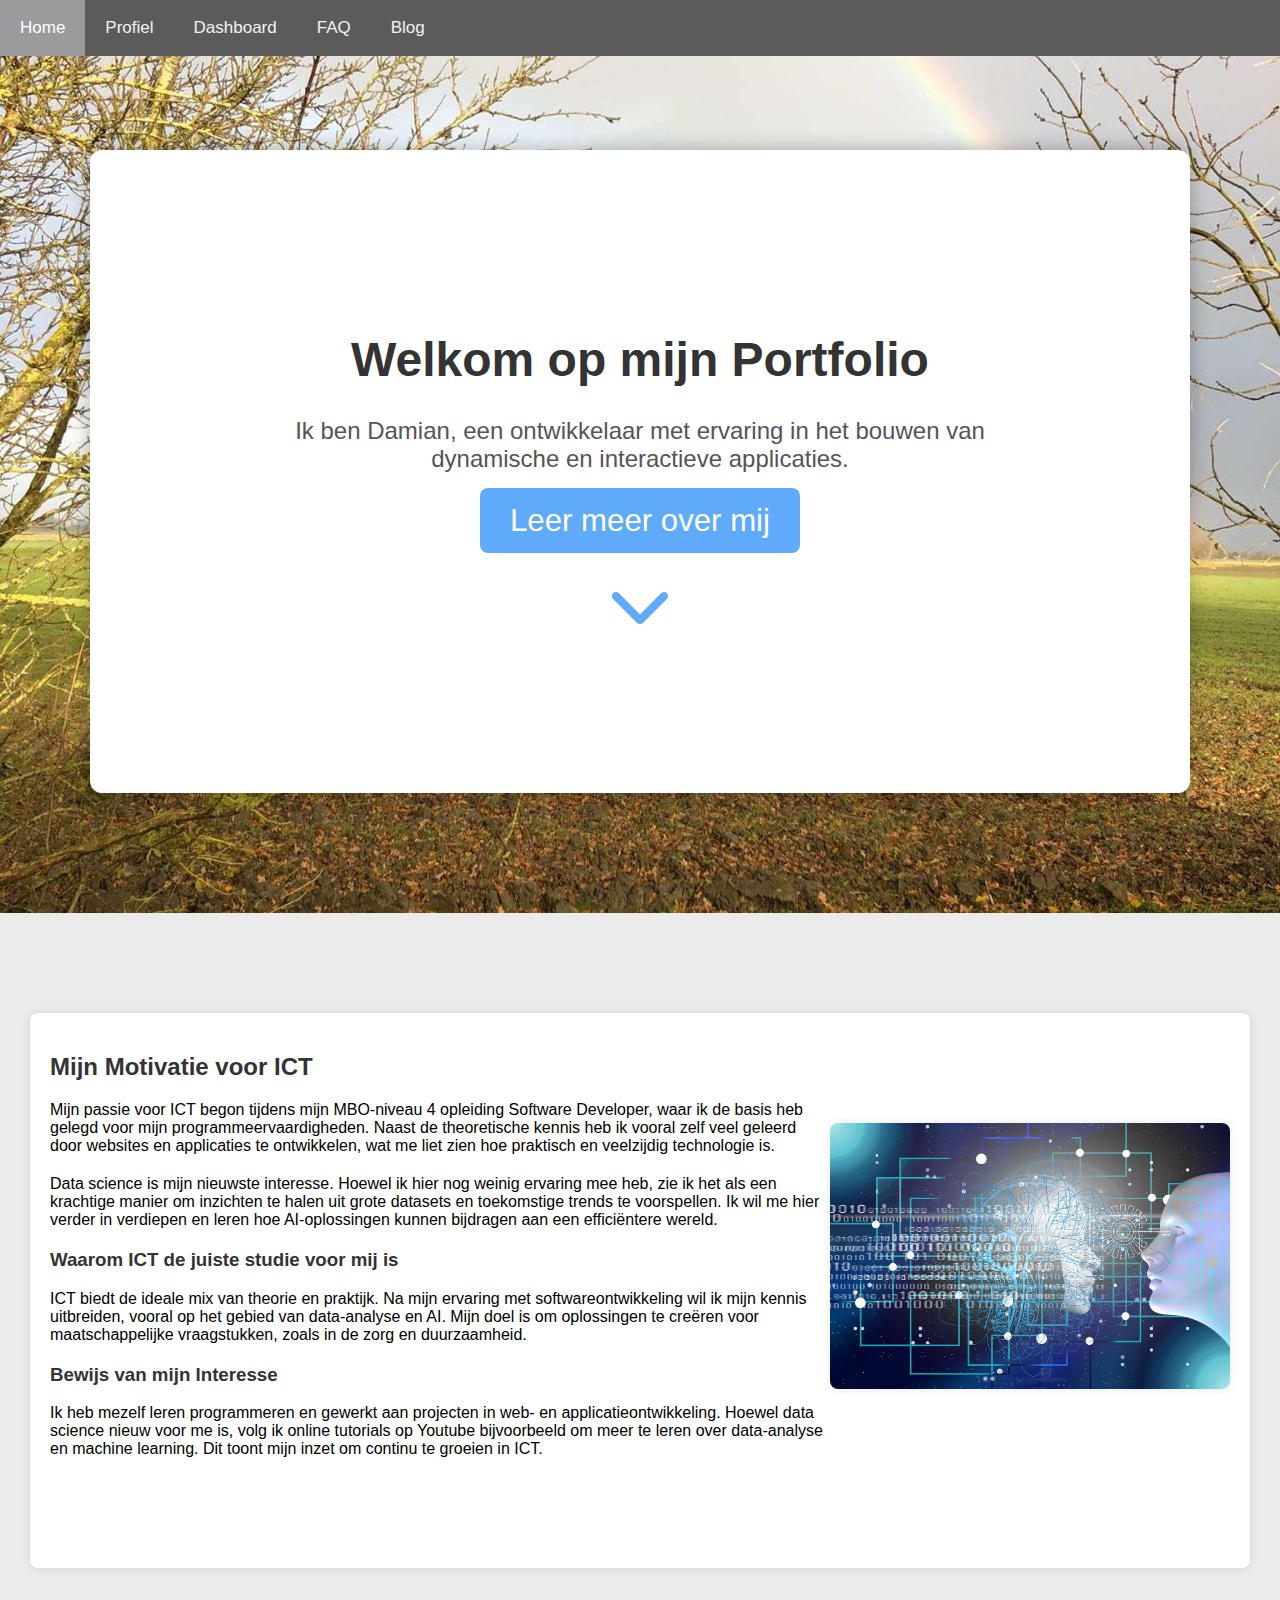
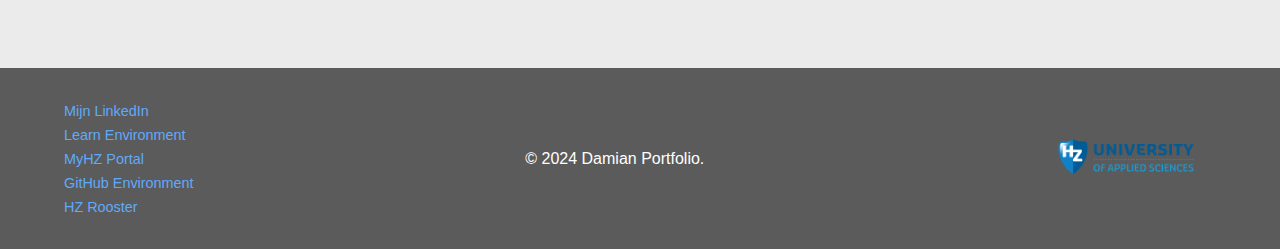
<file: index.html>
<!DOCTYPE html>
<html lang="nl">
  <head>
    <meta charset="UTF-8">
    <meta name="viewport" content="width=device-width, initial-scale=1.0">
    <meta http-equiv="X-UA-Compatible" content="ie=edge">
    <title>Damian's Portfolio</title>
    <link rel="stylesheet" href="css/styles.css">
    <link rel="stylesheet" href="css/home.css">
    <link rel="stylesheet" href="https://cdnjs.cloudflare.com/ajax/libs/font-awesome/6.4.0/css/all.min.css">
    <script src="js/scroll.js" defer></script>
  </head>
  <body>
    <main>
    <nav>
      <div class="topnav">
        <a class="active" href="index.html">Home</a>
        <a href="pages/profile.html">Profiel</a>
        <a href="pages/dashboard.html">Dashboard</a>
        <a href="pages/faq.html">FAQ</a>
        <a href="pages/blog.html">Blog</a>
      </div>
    </nav>

    <!-- Hero Sectie -->
    <div class="hero">
      <div class="container">
        <h1>Welkom op mijn Portfolio</h1>
        <p>Ik ben Damian, een ontwikkelaar met ervaring in het bouwen van dynamische en interactieve applicaties.</p>
        <p><a href="pages/profile.html" class="btn">Leer meer over mij</a></p>  
        <a href="#motivatie" class="scroll-down"><i class="fas fa-chevron-down"></i></a>
      </div>
    </div>

    <!-- Motivatie Sectie -->
<div class="container">
  <section id="motivatie-experience" class="content-with-image">
    <div class="text-section">
      <h2>Mijn Motivatie voor ICT</h2>
      <p>
        Mijn passie voor ICT begon tijdens mijn MBO-niveau 4 opleiding Software Developer, waar ik de basis heb gelegd voor mijn programmeervaardigheden.
        Naast de theoretische kennis heb ik vooral zelf veel geleerd door websites en applicaties te ontwikkelen, wat me liet zien hoe praktisch en veelzijdig technologie is.
      </p>
      <p>
        Data science is mijn nieuwste interesse. Hoewel ik hier nog weinig ervaring mee heb, zie ik het als een krachtige manier om inzichten te halen uit grote datasets en toekomstige trends te voorspellen. Ik wil me hier verder in verdiepen en leren hoe AI-oplossingen kunnen bijdragen aan een efficiëntere wereld.
      </p>
      <h3>Waarom ICT de juiste studie voor mij is</h3>
      <p>
        ICT biedt de ideale mix van theorie en praktijk. Na mijn ervaring met softwareontwikkeling wil ik mijn kennis uitbreiden, vooral op het gebied van data-analyse en AI. Mijn doel is om oplossingen te creëren voor maatschappelijke vraagstukken, zoals in de zorg en duurzaamheid.
      </p>
      <h3>Bewijs van mijn Interesse</h3>
      <p>
        Ik heb mezelf leren programmeren en gewerkt aan projecten in web- en applicatieontwikkeling. Hoewel data science nieuw voor me is, volg ik online tutorials op Youtube bijvoorbeeld om meer te leren over data-analyse en machine learning. Dit toont mijn inzet om continu te groeien in ICT.
      </p>
    </div>
    <img src="images/datascience.jpg" alt="Afbeelding ICT" class="motivatie-img">
    
  </section>
</div>



    <footer>
      <div class="footer-container">
          <div class="footer-links">
              <ul>
                  <li><a href="https://www.linkedin.com/in/damian-van-der-sluis/" target="_blank">Mijn LinkedIn</a></li>
                  <li><a href="https://learn.hz.nl" target="_blank">Learn Environment</a></li>
                  <li><a href="https://portal.hz.nl/" target="_blank">MyHZ Portal</a></li>
                  <li><a href="https://github.com/HZ-HBO-ICT" target="_blank">GitHub Environment</a></li>
                  <li><a href="https://apps.hz.nl/rooster/Default.aspx?menu=110239084080170187101166073161084015193018067002" target="_blank">HZ Rooster</a></li>
              </ul>
          </div>
          <p>&copy; 2024 Damian Portfolio.</p>
          <div class="footer-logo">
              <img src="images/hzlogo.png" alt="HZ Logo">
          </div>
      </div>
    </footer>
  </main>
  </body>
</html>
</file>
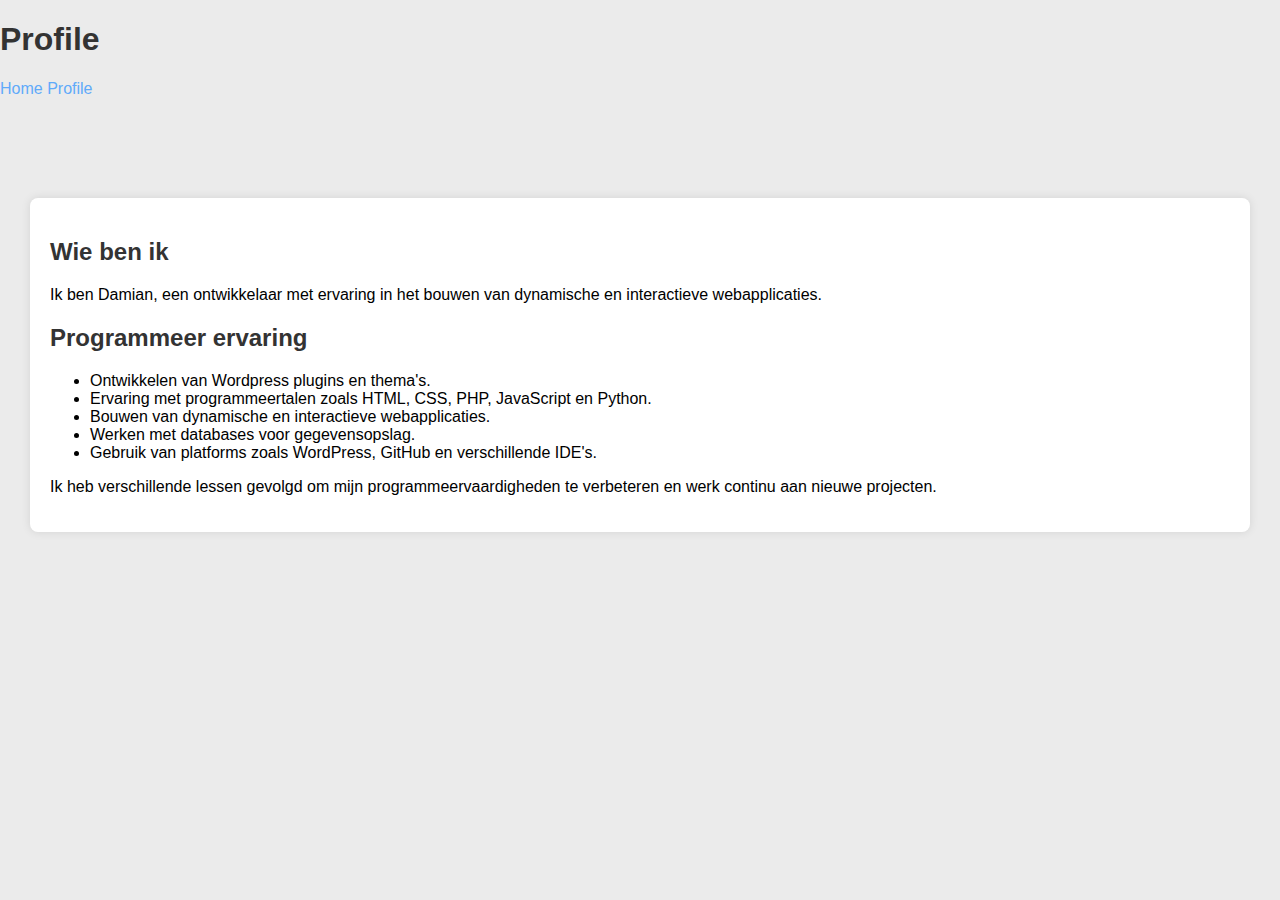
<file: profile.html>
<!DOCTYPE html>
<html lang="en">
  <head>
    <meta charset="UTF-8">
    <meta name="viewport" content="width=device-width, initial-scale=1.0">
    <meta http-equiv="X-UA-Compatible" content="ie=edge">
    <title>Profile</title>
    <link rel="stylesheet" href="css/styles.css">
  </head>
  <body>
    <main>
    <header>
      <h1>Profile</h1>
      <nav>
        <a href="index.html">Home</a>
        <a href="profile.html">Profile</a>
      </nav>
    </header>

    
    <div class="container">
      <h2>Wie ben ik</h2>
      <p>Ik ben Damian, een ontwikkelaar met ervaring in het bouwen van dynamische en interactieve webapplicaties.</p>

      <h2>Programmeer ervaring</h2>
      <ul>
        <li>Ontwikkelen van Wordpress plugins en thema's.</li>
        <li>Ervaring met programmeertalen zoals HTML, CSS, PHP, JavaScript en Python.</li>
        <li>Bouwen van dynamische en interactieve webapplicaties.</li>
        <li>Werken met databases voor gegevensopslag.</li>
        <li>Gebruik van platforms zoals WordPress, GitHub en verschillende IDE's.</li>
      </ul>
      <p>Ik heb verschillende lessen gevolgd om mijn programmeervaardigheden te verbeteren en werk continu aan nieuwe projecten.</p>
    </div>
  </main>
  </body>
</html>
</file>
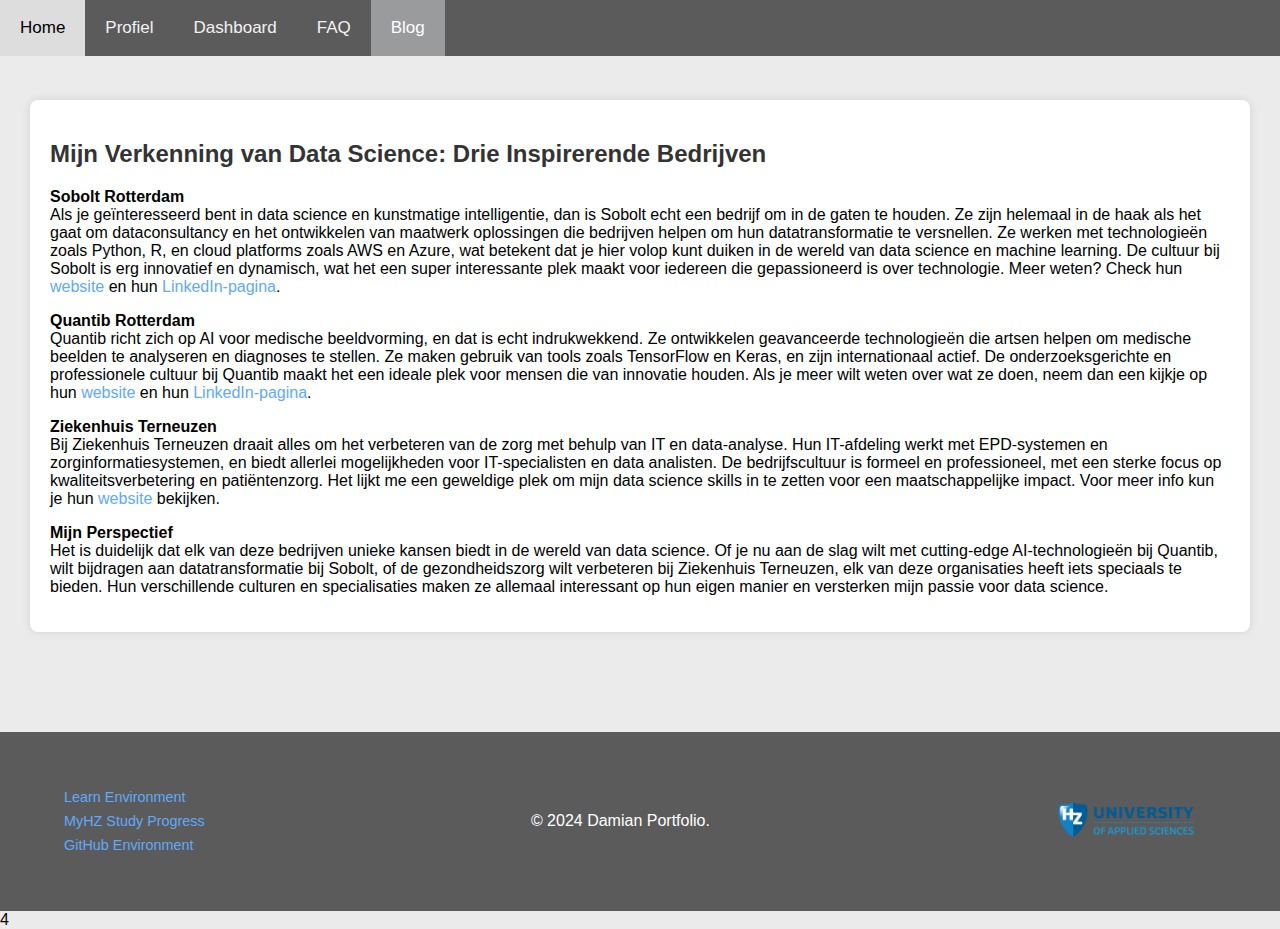
<file: blogposts/datascience.html>
<!DOCTYPE html>
<html lang="nl">
  <head>
    <meta charset="UTF-8">
    <meta name="viewport" content="width=device-width, initial-scale=1.0">
    <meta http-equiv="X-UA-Compatible" content="ie=edge">
    <title>Blog - Data Science</title>
    <link rel="stylesheet" href="../css/styles.css">
  </head>
  <body>
    <nav>
      <div class="topnav">
        <a href="../index.html">Home</a>
        <a href="profile.html">Profiel</a>
        <a href="dashboard.html">Dashboard</a>
        <a href="FAQ.html">FAQ</a>
        <a class="active" href="blog.html">Blog</a>
      </div>
    </nav>

    <div class="container">
      <section id="blog">
        <h2>Mijn Verkenning van Data Science: Drie Inspirerende Bedrijven</h2>
        <p><strong>Sobolt Rotterdam</strong><br>
        Als je geïnteresseerd bent in data science en kunstmatige intelligentie, dan is Sobolt echt een bedrijf om in de gaten te houden. Ze zijn helemaal in de haak als het gaat om dataconsultancy en het ontwikkelen van maatwerk oplossingen die bedrijven helpen om hun datatransformatie te versnellen. Ze werken met technologieën zoals Python, R, en cloud platforms zoals AWS en Azure, wat betekent dat je hier volop kunt duiken in de wereld van data science en machine learning. De cultuur bij Sobolt is erg innovatief en dynamisch, wat het een super interessante plek maakt voor iedereen die gepassioneerd is over technologie. Meer weten? Check hun <a href="https://www.sobolt.com" target="_blank">website</a> en hun <a href="https://www.linkedin.com/company/sobolt" target="_blank">LinkedIn-pagina</a>.</p>

        <p><strong>Quantib Rotterdam</strong><br>
        Quantib richt zich op AI voor medische beeldvorming, en dat is echt indrukwekkend. Ze ontwikkelen geavanceerde technologieën die artsen helpen om medische beelden te analyseren en diagnoses te stellen. Ze maken gebruik van tools zoals TensorFlow en Keras, en zijn internationaal actief. De onderzoeksgerichte en professionele cultuur bij Quantib maakt het een ideale plek voor mensen die van innovatie houden. Als je meer wilt weten over wat ze doen, neem dan een kijkje op hun <a href="https://www.quantib.com" target="_blank">website</a> en hun <a href="https://www.linkedin.com/company/quantib" target="_blank">LinkedIn-pagina</a>.</p>

        <p><strong>Ziekenhuis Terneuzen</strong><br>
        Bij Ziekenhuis Terneuzen draait alles om het verbeteren van de zorg met behulp van IT en data-analyse. Hun IT-afdeling werkt met EPD-systemen en zorginformatiesystemen, en biedt allerlei mogelijkheden voor IT-specialisten en data analisten. De bedrijfscultuur is formeel en professioneel, met een sterke focus op kwaliteitsverbetering en patiëntenzorg. Het lijkt me een geweldige plek om mijn data science skills in te zetten voor een maatschappelijke impact. Voor meer info kun je hun <a href="https://www.ziekenhuisterneuzen.nl" target="_blank">website</a> bekijken.</p>

        <p><strong>Mijn Perspectief</strong><br>
        Het is duidelijk dat elk van deze bedrijven unieke kansen biedt in de wereld van data science. Of je nu aan de slag wilt met cutting-edge AI-technologieën bij Quantib, wilt bijdragen aan datatransformatie bij Sobolt, of de gezondheidszorg wilt verbeteren bij Ziekenhuis Terneuzen, elk van deze organisaties heeft iets speciaals te bieden. Hun verschillende culturen en specialisaties maken ze allemaal interessant op hun eigen manier en versterken mijn passie voor data science.</p>
      </section>
    </div>

    <footer>
      <div class="footer-container">
          <div class="footer-links">
              <ul>
                  <li><a href="https://learn.hz.nl" target="_blank">Learn Environment</a></li>
                  <li><a href="https://myhz.hz.nl" target="_blank">MyHZ Study Progress</a></li>
                  <li><a href="https://github.com/HZ-HBO-ICT" target="_blank">GitHub Environment</a></li>
              </ul>
          </div>
          <p>&copy; 2024 Damian Portfolio.</p>
          <div class="footer-logo">
              <img src="../images/hzlogo.png" alt="HZ Logo">
          </div>
      </div>
  </footer>
  
  </body>
</html>
4
</file>
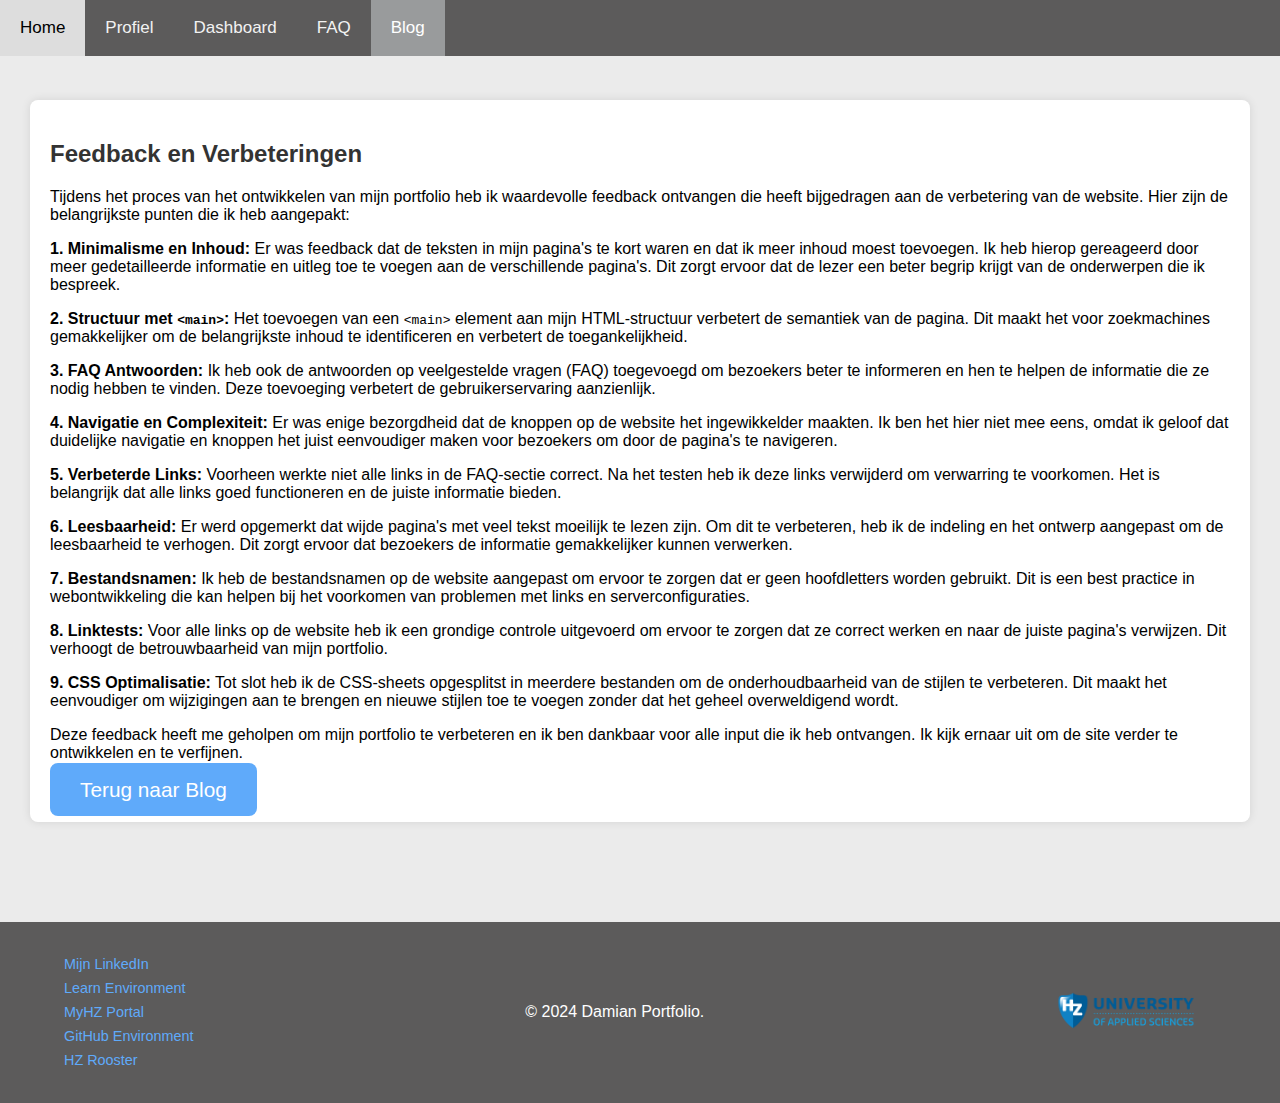
<file: blogposts/feedback.html>
<!DOCTYPE html>
<html lang="nl">
  <head>
    <meta charset="UTF-8">
    <meta name="viewport" content="width=device-width, initial-scale=1.0">
    <meta http-equiv="X-UA-Compatible" content="ie=edge">
    <title>Blog - Feedback</title>
    <link rel="stylesheet" href="../css/styles.css">
    <link rel="stylesheet" href="../css/blog.css">
    
  </head>
  <body>
    <main>
      <nav>
        <div class="topnav">
          <a href="../index.html">Home</a>
          <a href="../pages/profile.html">Profiel</a>
          <a href="../pages/dashboard.html">Dashboard</a>
          <a href="../pages/faq.html">FAQ</a>
          <a class="active" href="../pages/blog.html">Blog</a>
        </div>
      </nav>

      <div class="container">
        <section id="blog">
          <h2>Feedback en Verbeteringen</h2>

          <p>Tijdens het proces van het ontwikkelen van mijn portfolio heb ik waardevolle feedback ontvangen die heeft bijgedragen aan de verbetering van de website. Hier zijn de belangrijkste punten die ik heb aangepakt:</p>

          <p><strong>1. Minimalisme en Inhoud:</strong> Er was feedback dat de teksten in mijn pagina's te kort waren en dat ik meer inhoud moest toevoegen. Ik heb hierop gereageerd door meer gedetailleerde informatie en uitleg toe te voegen aan de verschillende pagina's. Dit zorgt ervoor dat de lezer een beter begrip krijgt van de onderwerpen die ik bespreek.</p>

          <p><strong>2. Structuur met <code>&lt;main&gt;</code>:</strong> Het toevoegen van een <code>&lt;main&gt;</code> element aan mijn HTML-structuur verbetert de semantiek van de pagina. Dit maakt het voor zoekmachines gemakkelijker om de belangrijkste inhoud te identificeren en verbetert de toegankelijkheid.</p>

          <p><strong>3. FAQ Antwoorden:</strong> Ik heb ook de antwoorden op veelgestelde vragen (FAQ) toegevoegd om bezoekers beter te informeren en hen te helpen de informatie die ze nodig hebben te vinden. Deze toevoeging verbetert de gebruikerservaring aanzienlijk.</p>

          <p><strong>4. Navigatie en Complexiteit:</strong> Er was enige bezorgdheid dat de knoppen op de website het ingewikkelder maakten. Ik ben het hier niet mee eens, omdat ik geloof dat duidelijke navigatie en knoppen het juist eenvoudiger maken voor bezoekers om door de pagina's te navigeren.</p>

          <p><strong>5. Verbeterde Links:</strong> Voorheen werkte niet alle links in de FAQ-sectie correct. Na het testen heb ik deze links verwijderd om verwarring te voorkomen. Het is belangrijk dat alle links goed functioneren en de juiste informatie bieden.</p>

          <p><strong>6. Leesbaarheid:</strong> Er werd opgemerkt dat wijde pagina's met veel tekst moeilijk te lezen zijn. Om dit te verbeteren, heb ik de indeling en het ontwerp aangepast om de leesbaarheid te verhogen. Dit zorgt ervoor dat bezoekers de informatie gemakkelijker kunnen verwerken.</p>

          <p><strong>7. Bestandsnamen:</strong> Ik heb de bestandsnamen op de website aangepast om ervoor te zorgen dat er geen hoofdletters worden gebruikt. Dit is een best practice in webontwikkeling die kan helpen bij het voorkomen van problemen met links en serverconfiguraties.</p>

          <p><strong>8. Linktests:</strong> Voor alle links op de website heb ik een grondige controle uitgevoerd om ervoor te zorgen dat ze correct werken en naar de juiste pagina's verwijzen. Dit verhoogt de betrouwbaarheid van mijn portfolio.</p>

          <p><strong>9. CSS Optimalisatie:</strong> Tot slot heb ik de CSS-sheets opgesplitst in meerdere bestanden om de onderhoudbaarheid van de stijlen te verbeteren. Dit maakt het eenvoudiger om wijzigingen aan te brengen en nieuwe stijlen toe te voegen zonder dat het geheel overweldigend wordt.</p>

          <p>Deze feedback heeft me geholpen om mijn portfolio te verbeteren en ik ben dankbaar voor alle input die ik heb ontvangen. Ik kijk ernaar uit om de site verder te ontwikkelen en te verfijnen.</p>
        </section>
        <a href="../pages/blog.html" class="btn">
          <i class="fas fa-arrow-left"></i> Terug naar Blog
      </a>
      </div>

      <footer>
        <div class="footer-container">
            <div class="footer-links">
                <ul>
                    <li><a href="https://www.linkedin.com/in/damian-van-der-sluis/" target="_blank">Mijn LinkedIn</a></li>
                    <li><a href="https://learn.hz.nl" target="_blank">Learn Environment</a></li>
                    <li><a href="https://portal.hz.nl/" target="_blank">MyHZ Portal</a></li>
                    <li><a href="https://github.com/HZ-HBO-ICT" target="_blank">GitHub Environment</a></li>
                    <li><a href="https://apps.hz.nl/rooster/Default.aspx?menu=110239084080170187101166073161084015193018067002" target="_blank">HZ Rooster</a></li>
                </ul>
            </div>
            <p>&copy; 2024 Damian Portfolio.</p>
            <div class="footer-logo">
              <img src="../images/hzlogo.png" alt="HZ Logo">
            </div>
        </div>
      </footer>
    </main>
  </body>
</html>
</file>
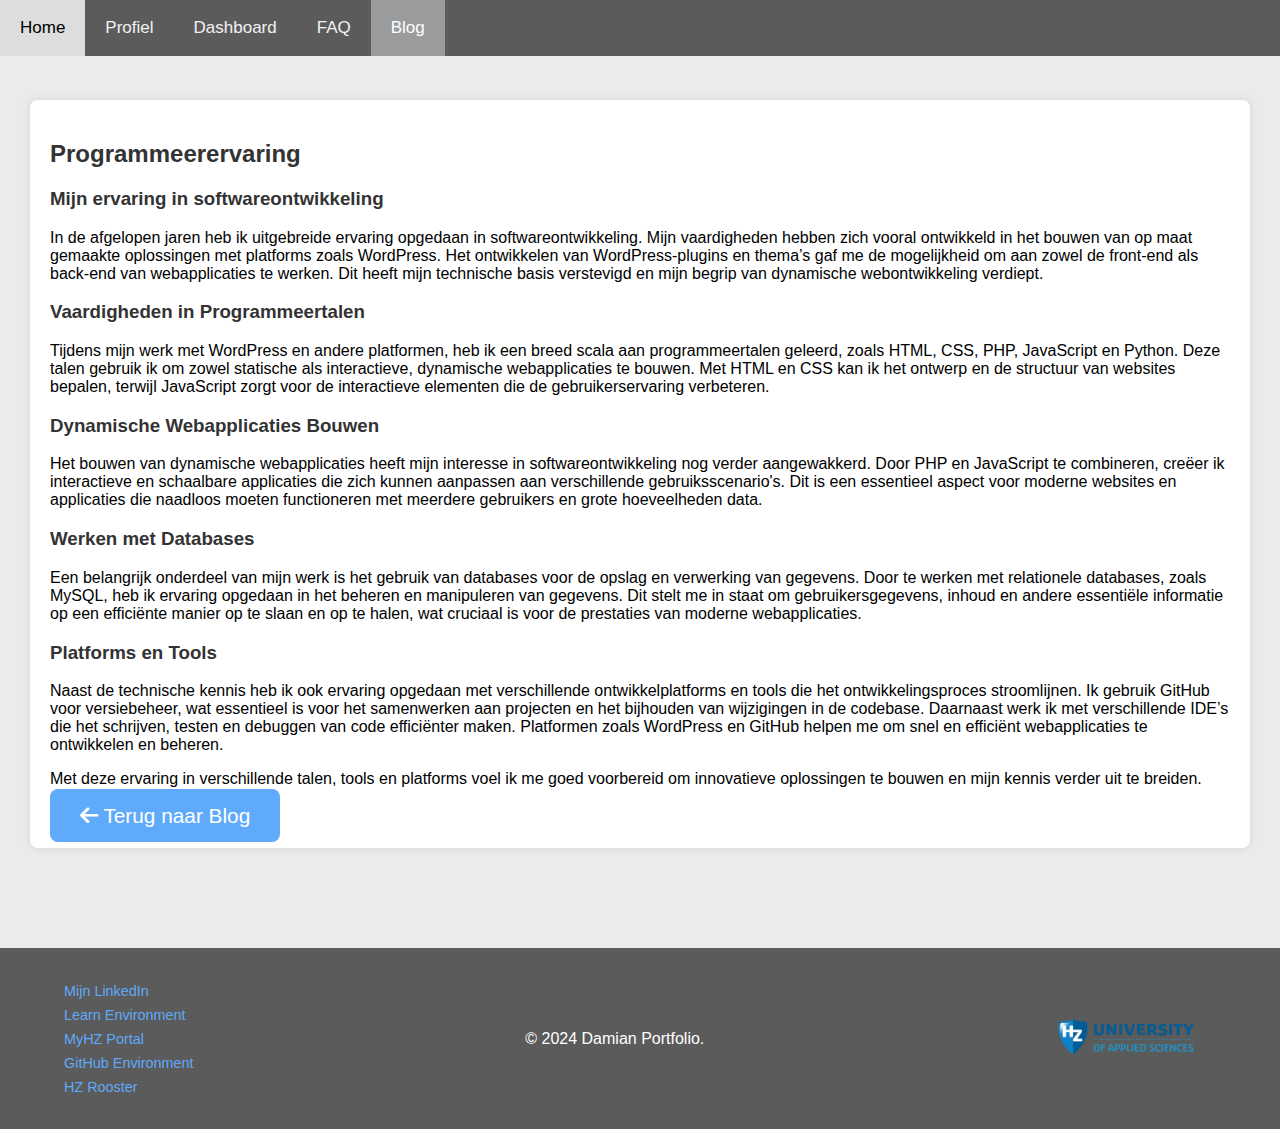
<file: blogposts/programexperience.html>
<!DOCTYPE html>
<html lang="nl">
<head>
    <meta charset="UTF-8">
    <meta name="viewport" content="width=device-width, initial-scale=1.0">
    <meta http-equiv="X-UA-Compatible" content="ie=edge">
    <title>Blog - Study choice</title>
    <link rel="stylesheet" href="../css/styles.css">
    <link rel="stylesheet" href="../css/blog.css">
    <link rel="stylesheet" href="https://cdnjs.cloudflare.com/ajax/libs/font-awesome/6.4.0/css/all.min.css">
</head>
<body>
  <main>
      <nav>
          <div class="topnav">
              <a href="../index.html">Home</a>
              <a href="../pages/profile.html">Profiel</a>
              <a href="../pages/dashboard.html">Dashboard</a>
              <a href="../pages/faq.html">FAQ</a>
              <a class="active" href="../pages/blog.html">Blog</a>
          </div>
      </nav>

      <div class="container">
          <section id="blog">
              <h2>Programmeerervaring</h2>

              <h3>Mijn ervaring in softwareontwikkeling</h3>
              <p>In de afgelopen jaren heb ik uitgebreide ervaring opgedaan in softwareontwikkeling. Mijn vaardigheden hebben zich vooral ontwikkeld in het bouwen van op maat gemaakte oplossingen met platforms zoals WordPress. Het ontwikkelen van WordPress-plugins en thema’s gaf me de mogelijkheid om aan zowel de front-end als back-end van webapplicaties te werken. Dit heeft mijn technische basis verstevigd en mijn begrip van dynamische webontwikkeling verdiept.</p>

              <h3>Vaardigheden in Programmeertalen</h3>
              <p>Tijdens mijn werk met WordPress en andere platformen, heb ik een breed scala aan programmeertalen geleerd, zoals HTML, CSS, PHP, JavaScript en Python. Deze talen gebruik ik om zowel statische als interactieve, dynamische webapplicaties te bouwen. Met HTML en CSS kan ik het ontwerp en de structuur van websites bepalen, terwijl JavaScript zorgt voor de interactieve elementen die de gebruikerservaring verbeteren.</p>

              <h3>Dynamische Webapplicaties Bouwen</h3>
              <p>Het bouwen van dynamische webapplicaties heeft mijn interesse in softwareontwikkeling nog verder aangewakkerd. Door PHP en JavaScript te combineren, creëer ik interactieve en schaalbare applicaties die zich kunnen aanpassen aan verschillende gebruiksscenario's. Dit is een essentieel aspect voor moderne websites en applicaties die naadloos moeten functioneren met meerdere gebruikers en grote hoeveelheden data.</p>

              <h3>Werken met Databases</h3>
              <p>Een belangrijk onderdeel van mijn werk is het gebruik van databases voor de opslag en verwerking van gegevens. Door te werken met relationele databases, zoals MySQL, heb ik ervaring opgedaan in het beheren en manipuleren van gegevens. Dit stelt me in staat om gebruikersgegevens, inhoud en andere essentiële informatie op een efficiënte manier op te slaan en op te halen, wat cruciaal is voor de prestaties van moderne webapplicaties.</p>

              <h3>Platforms en Tools</h3>
              <p>Naast de technische kennis heb ik ook ervaring opgedaan met verschillende ontwikkelplatforms en tools die het ontwikkelingsproces stroomlijnen. Ik gebruik GitHub voor versiebeheer, wat essentieel is voor het samenwerken aan projecten en het bijhouden van wijzigingen in de codebase. Daarnaast werk ik met verschillende IDE’s die het schrijven, testen en debuggen van code efficiënter maken. Platformen zoals WordPress en GitHub helpen me om snel en efficiënt webapplicaties te ontwikkelen en beheren.</p>

              <p>Met deze ervaring in verschillende talen, tools en platforms voel ik me goed voorbereid om innovatieve oplossingen te bouwen en mijn kennis verder uit te breiden.</p>
          </section>

          <a href="../pages/blog.html" class="btn">
              <i class="fas fa-arrow-left"></i> Terug naar Blog
          </a>
      </div>        

      <footer>
          <div class="footer-container">
              <div class="footer-links">
                  <ul>
                      <li><a href="https://www.linkedin.com/in/damian-van-der-sluis/" target="_blank">Mijn LinkedIn</a></li>
                      <li><a href="https://learn.hz.nl" target="_blank">Learn Environment</a></li>
                      <li><a href="https://portal.hz.nl/" target="_blank">MyHZ Portal</a></li>
                      <li><a href="https://github.com/HZ-HBO-ICT" target="_blank">GitHub Environment</a></li>
                      <li><a href="https://apps.hz.nl/rooster/Default.aspx?menu=110239084080170187101166073161084015193018067002" target="_blank">HZ Rooster</a></li>
                  </ul>
              </div>
              <p>&copy; 2024 Damian Portfolio.</p>
              <div class="footer-logo">
                  <img src="../images/hzlogo.png" alt="HZ Logo">
              </div>
          </div>
      </footer>
  </main>
</body>
</html>
</file>
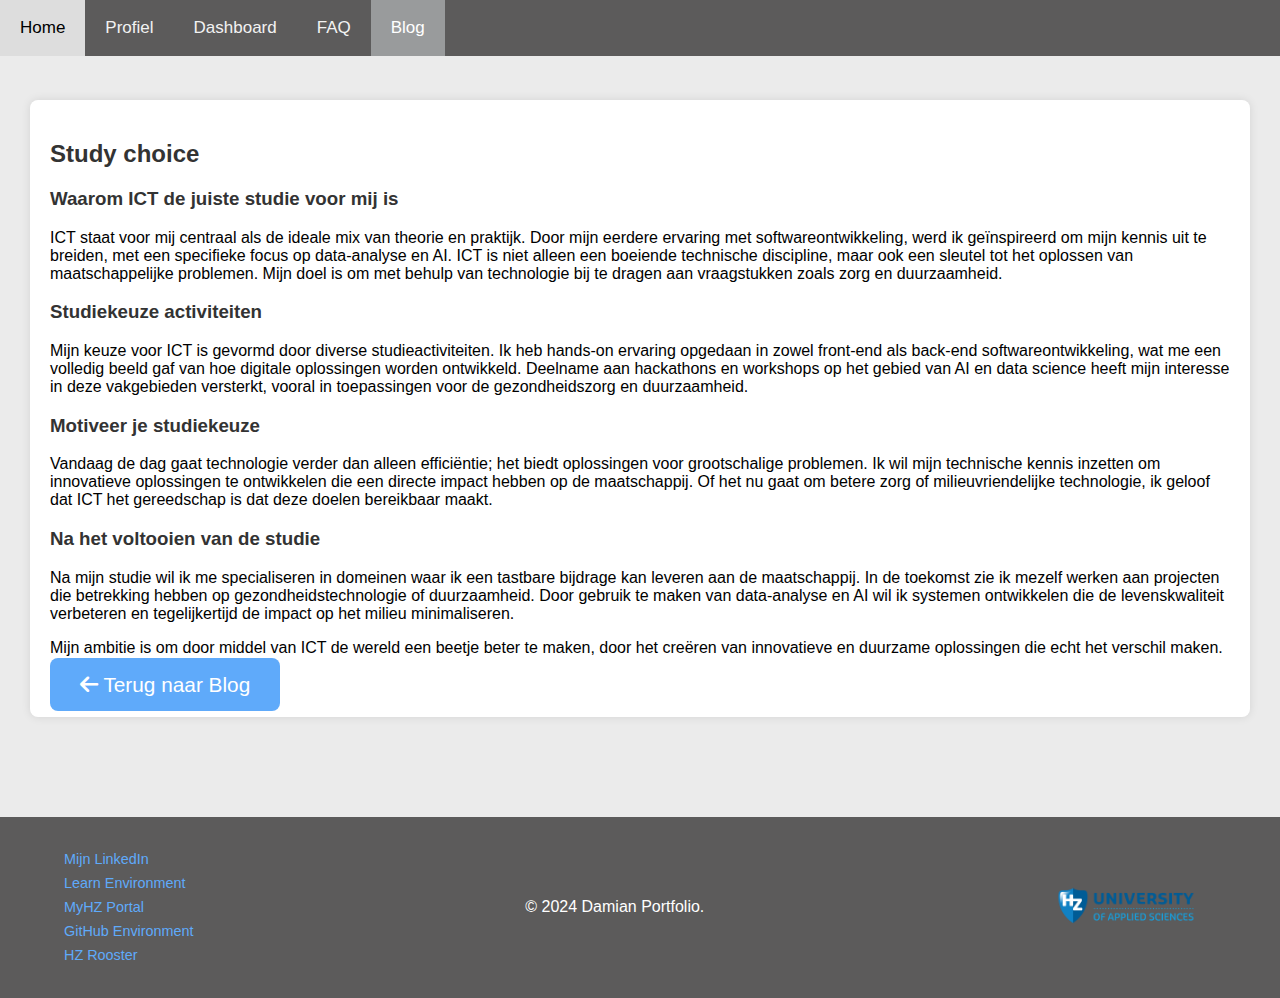
<file: blogposts/studychoice.html>
<!DOCTYPE html>
<html lang="nl">
<head>
    <meta charset="UTF-8">
    <meta name="viewport" content="width=device-width, initial-scale=1.0">
    <meta http-equiv="X-UA-Compatible" content="ie=edge">
    <title>Blog - Study choice</title>
    <link rel="stylesheet" href="../css/styles.css">
    <link rel="stylesheet" href="../css/blog.css">
    <link rel="stylesheet" href="https://cdnjs.cloudflare.com/ajax/libs/font-awesome/6.4.0/css/all.min.css">
</head>
<body>
    <main>
        <nav>
            <div class="topnav">
                <a href="../index.html">Home</a>
                <a href="../pages/profile.html">Profiel</a>
                <a href="../pages/dashboard.html">Dashboard</a>
                <a href="../pages/faq.html">FAQ</a>
                <a class="active" href="../pages/blog.html">Blog</a>
            </div>
        </nav>

        <div class="container">
          <section id="blog">
              <h2>Study choice</h2>
              <h3>Waarom ICT de juiste studie voor mij is</h3>
              <p>ICT staat voor mij centraal als de ideale mix van theorie en praktijk. Door mijn eerdere ervaring met softwareontwikkeling, werd ik geïnspireerd om mijn kennis uit te breiden, met een specifieke focus op data-analyse en AI. ICT is niet alleen een boeiende technische discipline, maar ook een sleutel tot het oplossen van maatschappelijke problemen. Mijn doel is om met behulp van technologie bij te dragen aan vraagstukken zoals zorg en duurzaamheid.</p>

              <h3>Studiekeuze activiteiten</h3>
              <p>Mijn keuze voor ICT is gevormd door diverse studieactiviteiten. Ik heb hands-on ervaring opgedaan in zowel front-end als back-end softwareontwikkeling, wat me een volledig beeld gaf van hoe digitale oplossingen worden ontwikkeld. Deelname aan hackathons en workshops op het gebied van AI en data science heeft mijn interesse in deze vakgebieden versterkt, vooral in toepassingen voor de gezondheidszorg en duurzaamheid.</p>

              <h3>Motiveer je studiekeuze</h3>
              <p>Vandaag de dag gaat technologie verder dan alleen efficiëntie; het biedt oplossingen voor grootschalige problemen. Ik wil mijn technische kennis inzetten om innovatieve oplossingen te ontwikkelen die een directe impact hebben op de maatschappij. Of het nu gaat om betere zorg of milieuvriendelijke technologie, ik geloof dat ICT het gereedschap is dat deze doelen bereikbaar maakt.</p>

              <h3>Na het voltooien van de studie</h3>
              <p>Na mijn studie wil ik me specialiseren in domeinen waar ik een tastbare bijdrage kan leveren aan de maatschappij. In de toekomst zie ik mezelf werken aan projecten die betrekking hebben op gezondheidstechnologie of duurzaamheid. Door gebruik te maken van data-analyse en AI wil ik systemen ontwikkelen die de levenskwaliteit verbeteren en tegelijkertijd de impact op het milieu minimaliseren.</p>

              <p>Mijn ambitie is om door middel van ICT de wereld een beetje beter te maken, door het creëren van innovatieve en duurzame oplossingen die echt het verschil maken.</p>
          </section>

          <a href="../pages/blog.html" class="btn">
              <i class="fas fa-arrow-left"></i> Terug naar Blog
          </a>
      </div>        

        <footer>
            <div class="footer-container">
                <div class="footer-links">
                    <ul>
                        <li><a href="https://www.linkedin.com/in/damian-van-der-sluis/" target="_blank">Mijn LinkedIn</a></li>
                        <li><a href="https://learn.hz.nl" target="_blank">Learn Environment</a></li>
                        <li><a href="https://portal.hz.nl/" target="_blank">MyHZ Portal</a></li>
                        <li><a href="https://github.com/HZ-HBO-ICT" target="_blank">GitHub Environment</a></li>
                        <li><a href="https://apps.hz.nl/rooster/Default.aspx?menu=110239084080170187101166073161084015193018067002" target="_blank">HZ Rooster</a></li>
                    </ul>
                </div>
                <p>&copy; 2024 Damian Portfolio.</p>
                <div class="footer-logo">
                    <img src="../images/hzlogo.png" alt="HZ Logo">
                </div>
            </div>
        </footer>
    </main>
</body>
</html>
</file>
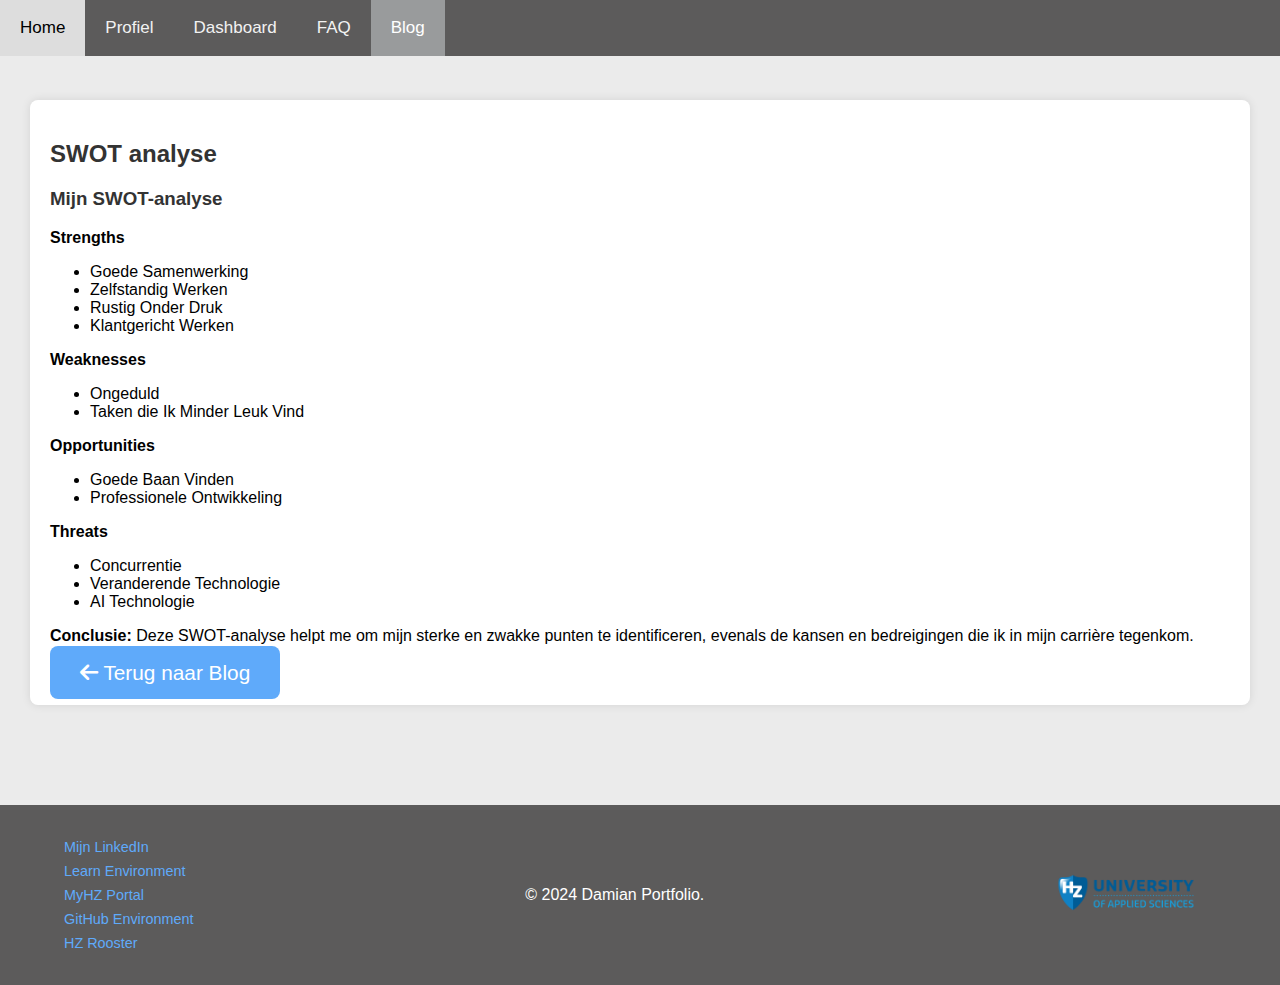
<file: blogposts/swotanalyse.html>
<!DOCTYPE html>
<html lang="nl">
<head>
    <meta charset="UTF-8">
    <meta name="viewport" content="width=device-width, initial-scale=1.0">
    <meta http-equiv="X-UA-Compatible" content="ie=edge">
    <title>Blog - SWOT analyse</title>
    <link rel="stylesheet" href="../css/styles.css">
    <link rel="stylesheet" href="../css/blog.css">
    <link rel="stylesheet" href="https://cdnjs.cloudflare.com/ajax/libs/font-awesome/6.4.0/css/all.min.css">
</head>
<body>
    <main>
        <nav>
            <div class="topnav">
                <a href="../index.html">Home</a>
                <a href="../pages/profile.html">Profiel</a>
                <a href="../pages/dashboard.html">Dashboard</a>
                <a href="../pages/faq.html">FAQ</a>
                <a class="active" href="../pages/blog.html">Blog</a>
            </div>
        </nav>

        <div class="container">
            <section id="blog">
                <h2>SWOT analyse</h2>
                <h3>Mijn SWOT-analyse</h3>
                <p><strong>Strengths</strong></p>
                <ul>
                    <li>Goede Samenwerking</li>
                    <li>Zelfstandig Werken</li>
                    <li>Rustig Onder Druk</li>
                    <li>Klantgericht Werken</li>
                </ul>
                <p><strong>Weaknesses</strong></p>
                <ul>
                    <li>Ongeduld</li>
                    <li>Taken die Ik Minder Leuk Vind</li>
                </ul>
                <p><strong>Opportunities</strong></p>
                <ul>
                    <li>Goede Baan Vinden</li>
                    <li>Professionele Ontwikkeling</li>
                </ul>
                <p><strong>Threats</strong></p>
                <ul>
                    <li>Concurrentie</li>
                    <li>Veranderende Technologie</li>
                    <li>AI Technologie</li>
                </ul>
                <p><strong>Conclusie:</strong> Deze SWOT-analyse helpt me om mijn sterke en zwakke punten te identificeren, evenals de kansen en bedreigingen die ik in mijn carrière tegenkom.</p>
            </section>
            <a href="../pages/blog.html" class="btn">
                <i class="fas fa-arrow-left"></i> Terug naar Blog
            </a>
        </div>        

        <footer>
            <div class="footer-container">
                <div class="footer-links">
                    <ul>
                        <li><a href="https://www.linkedin.com/in/damian-van-der-sluis/" target="_blank">Mijn LinkedIn</a></li>
                        <li><a href="https://learn.hz.nl" target="_blank">Learn Environment</a></li>
                        <li><a href="https://portal.hz.nl/" target="_blank">MyHZ Portal</a></li>
                        <li><a href="https://github.com/HZ-HBO-ICT" target="_blank">GitHub Environment</a></li>
                        <li><a href="https://apps.hz.nl/rooster/Default.aspx?menu=110239084080170187101166073161084015193018067002" target="_blank">HZ Rooster</a></li>
                    </ul>
                </div>
                <p>&copy; 2024 Damian Portfolio.</p>
                <div class="footer-logo">
                    <img src="../images/hzlogo.png" alt="HZ Logo">
                </div>
            </div>
        </footer>
    </main>
</body>
</html>
</file>
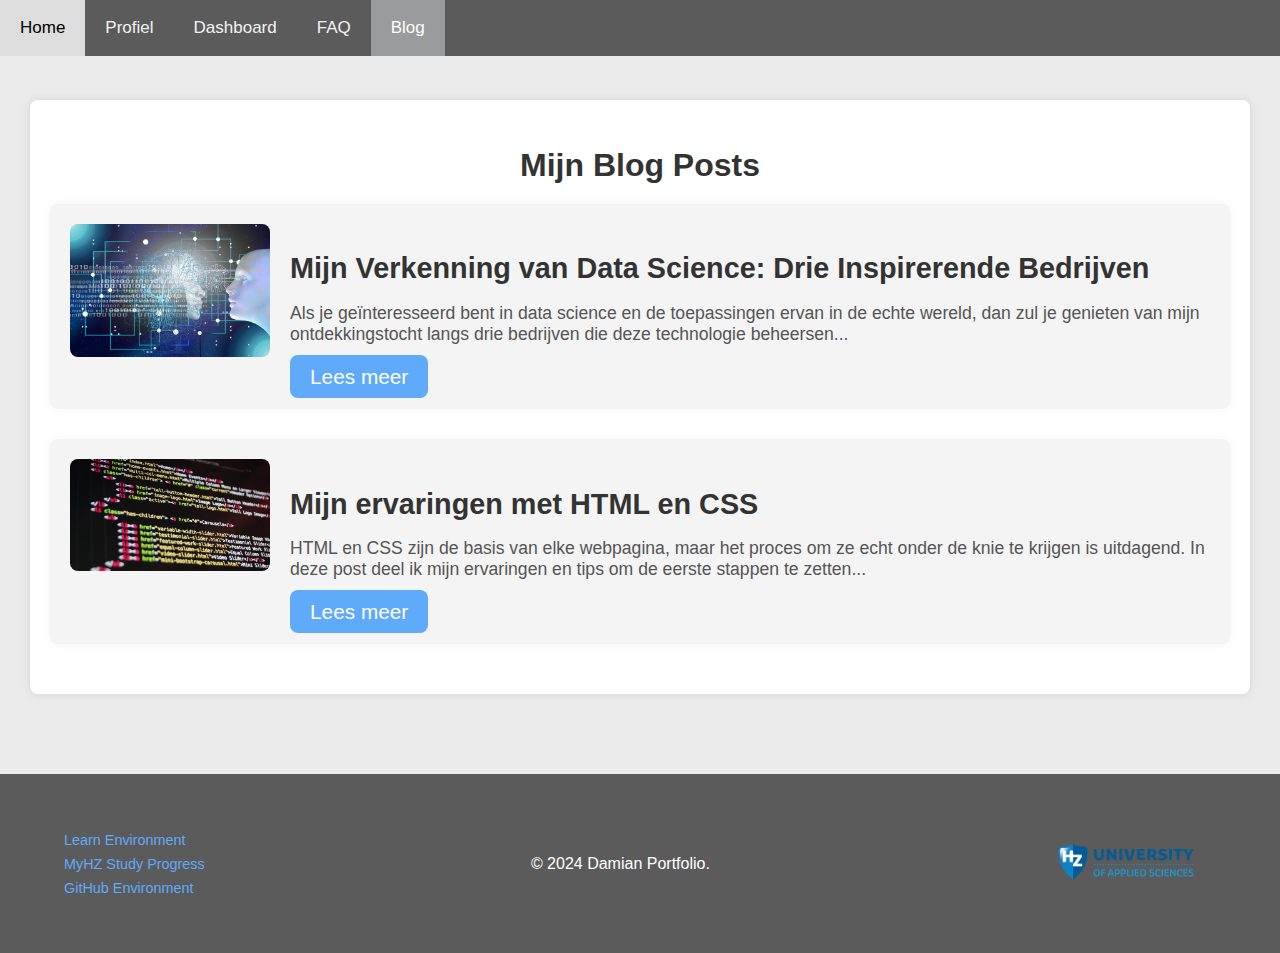
<file: pages/blog.html>
<!DOCTYPE html>
<html lang="nl">
  <head>
    <meta charset="UTF-8">
    <meta name="viewport" content="width=device-width, initial-scale=1.0">
    <meta http-equiv="X-UA-Compatible" content="ie=edge">
    <title>Blog</title>
    <link rel="stylesheet" href="../css/styles.css">
  </head>
  <body>
    <nav>
      <div class="topnav">
        <a href="../index.html">Home</a>
        <a href="profile.html">Profiel</a>
        <a href="dashboard.html">Dashboard</a>
        <a href="FAQ.html">FAQ</a>
        <a class="active" href="blog.html">Blog</a>
      </div>
    </nav>

    <div class="container-blog">
      <section id="blog-posts">
        <h2>Mijn Blog Posts</h2>

        <!-- Eerste blogpost -->
        <article class="blog-item">
          <img src="../images/datascience.jpg" alt="Data Science afbeelding">
          <div class="blog-content">
            <h3>Mijn Verkenning van Data Science: Drie Inspirerende Bedrijven</h3>
            <p>Als je geïnteresseerd bent in data science en de toepassingen ervan in de echte wereld, dan zul je genieten van mijn ontdekkingstocht langs drie bedrijven die deze technologie beheersen...</p>
            <a href="../blogposts/datascience.html" class="btn">Lees meer</a>
          </div>
        </article>

        <!-- Tweede blogpost -->
        <article class="blog-item">
          <img src="../images/code.jpg" alt="HTML en CSS afbeelding">
          <div class="blog-content">
            <h3>Mijn ervaringen met HTML en CSS</h3>
            <p>HTML en CSS zijn de basis van elke webpagina, maar het proces om ze echt onder de knie te krijgen is uitdagend. In deze post deel ik mijn ervaringen en tips om de eerste stappen te zetten...</p>
            <a href="../blogposts/post2.html" class="btn">Lees meer</a>
          </div>
        </article>

      </section>
    </div>

    <footer>
      <div class="footer-container">
        <div class="footer-links">
          <ul>
            <li><a href="https://learn.hz.nl" target="_blank">Learn Environment</a></li>
            <li><a href="https://myhz.hz.nl" target="_blank">MyHZ Study Progress</a></li>
            <li><a href="https://github.com/HZ-HBO-ICT" target="_blank">GitHub Environment</a></li>
          </ul>
        </div>
        <p>&copy; 2024 Damian Portfolio.</p>
        <div class="footer-logo">
          <img src="../images/hzlogo.png" alt="HZ Logo">
        </div>
      </div>
    </footer>
  </body>
</html>
</file>
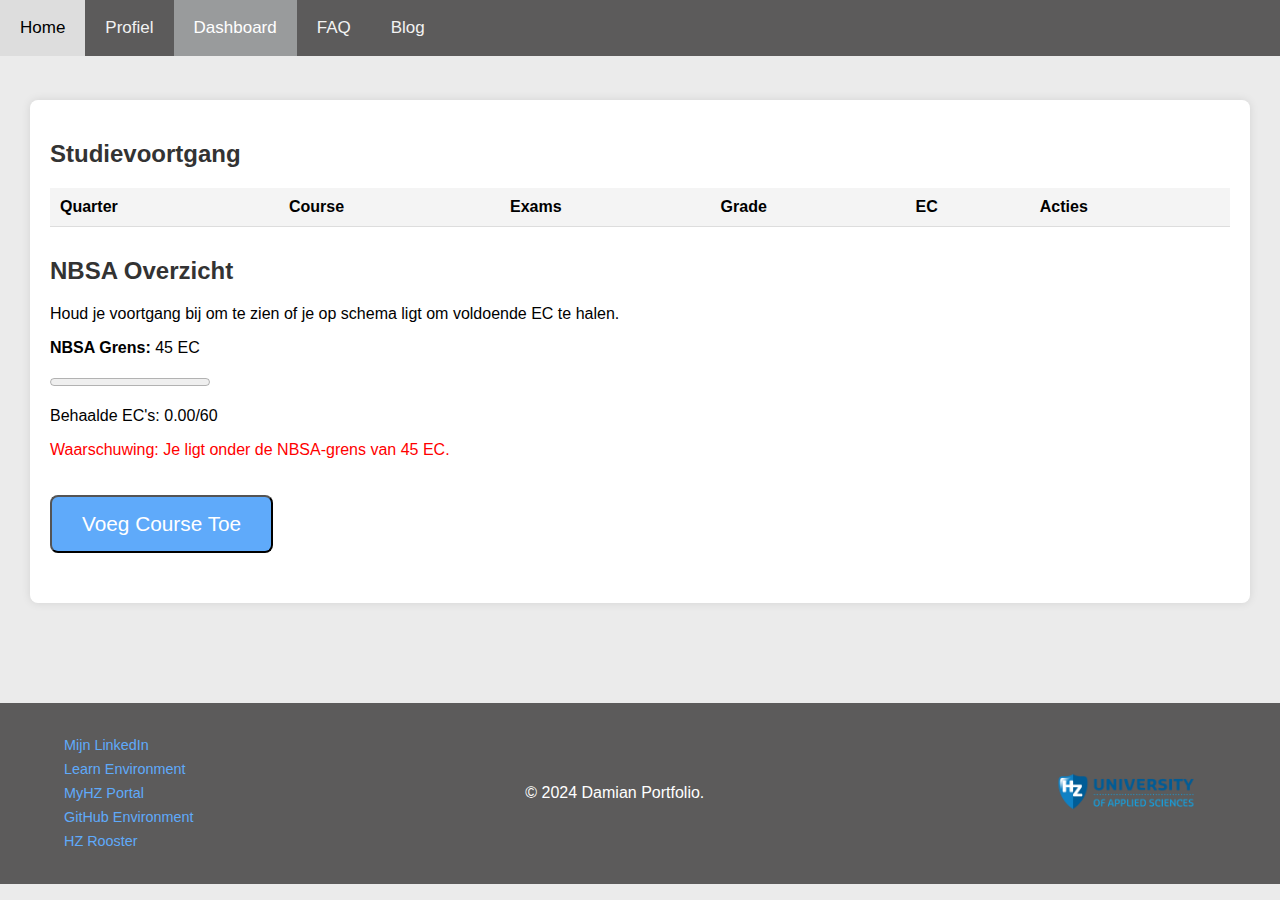
<file: pages/dashboard.html>
<!DOCTYPE html>
<html lang="nl">

<head>
  <meta charset="UTF-8">
  <meta name="viewport" content="width=device-width, initial-scale=1.0">
  <meta http-equiv="X-UA-Compatible" content="ie=edge">
  <title>Dashboard</title>
  <link rel="stylesheet" href="../css/styles.css">
  <link rel="stylesheet" href="../css/dashboard.css">
  <link rel="stylesheet" href="https://cdnjs.cloudflare.com/ajax/libs/font-awesome/6.4.0/css/all.min.css">
  <script src="../js/studypoints.js" defer></script>
</head>

<body>
  <main>
    <nav>
      <div class="topnav">
        <a href="../index.html">Home</a>
        <a href="profile.html">Profiel</a>
        <a class="active" href="dashboard.html">Dashboard</a>
        <a href="faq.html">FAQ</a>
        <a href="blog.html">Blog</a>
      </div>
    </nav>

    <div class="container">
      <section id="courses">
        <h2>Studievoortgang</h2>
        <table>
          <thead>
            <tr>
              <th>Quarter</th>
              <th>Course</th>
              <th>Exams</th>
              <th>Grade</th>
              <th>EC</th>
              <th>Acties</th>
            </tr>
          </thead>
          <tbody>

          </tbody>

        </table>
      </section>

      <section id="nbsa">
        <h2>NBSA Overzicht</h2>
        <p>Houd je voortgang bij om te zien of je op schema ligt om voldoende EC te halen.</p>
        <p><strong>NBSA Grens:</strong> 45 EC</p>

        <!-- Voortgangsbalk -->
        <progress id="ecProgressBar" value="0" max="60"></progress>
        <p>Behaalde EC's: <span id="ecCount">0</span>/60</p>

        <!-- Voeg een waarschuwing toe als de grens niet is gehaald -->
        <p id="nbsaWarning" style="display: none; color: red;">Waarschuwing: Je ligt onder de NBSA-grens van 45 EC.</p>


        <!-- Course toevoegen formulier -->
        <button id="addCourseButton" class="btn">Voeg Course Toe</button>

        <div id="coursePopup" class="popup" style="display: none;">
          <div class="popup-content">
            <span class="close">&times;</span>
            <h2>Voeg een nieuwe course toe</h2>
            <form id="addCourseForm">
              <label for="addCourseQuarter">Quarter:</label>
              <input type="text" id="addCourseQuarter" name="courseQuarter" required>

              <label for="addCourseName">Course Name:</label>
              <input type="text" id="addCourseName" name="courseName" required>

              <label for="addCourseExams">Exams:</label>
              <input type="text" id="addCourseExams" name="courseExams" required>

              <label for="addCourseGrade">Grade:</label>
              <input type="number" id="addCourseGrade" name="courseGrade" min="0" step="0.01">

              <label for="addCourseEC">EC:</label>
              <input type="number" id="addCourseEC" name="courseEC" min="0" step="0.01" required>

              <button type="submit" class="btn">Toevoegen</button>
            </form>
          </div>
        </div>

        <!-- Course bewerken formulier -->
        <div id="editCoursePopup" class="popup">
          <div class="popup-content">
            <span class="close close-edit">&times;</span>
            <form id="editCourseForm">
              <label for="editCourseQuarter">Quarter:</label>
              <input type="text" id="editCourseQuarter" required>

              <label for="editCourseName">Course Name:</label>
              <input type="text" id="editCourseName" required>

              <label for="editCourseExams">Exams:</label>
              <input type="text" id="editCourseExams" required>

              <label for="editCourseGrade">Grade:</label>
              <input type="number" id="editCourseGrade" min="0" step="0.01">

              <label for="editCourseEC">EC:</label>
              <input type="number" id="editCourseEC" min="0" step="0.01" required>

              <button type="submit" class="btn">Bewerken</button>
            </form>
          </div>
        </div>
      </div>


        <footer>
          <div class="footer-container">
            <div class="footer-links">
              <ul>
                <li><a href="https://www.linkedin.com/in/damian-van-der-sluis/" target="_blank">Mijn LinkedIn</a></li>
                <li><a href="https://learn.hz.nl" target="_blank">Learn Environment</a></li>
                <li><a href="https://portal.hz.nl/" target="_blank">MyHZ Portal</a></li>
                <li><a href="https://github.com/HZ-HBO-ICT" target="_blank">GitHub Environment</a></li>
                <li><a
                    href="https://apps.hz.nl/rooster/Default.aspx?menu=110239084080170187101166073161084015193018067002"
                    target="_blank">HZ Rooster</a></li>
              </ul>
            </div>
            <p>&copy; 2024 Damian Portfolio.</p>
            <div class="footer-logo">
              <img src="../images/hzlogo.png" alt="HZ Logo">
            </div>
          </div>
        </footer>
  </main>
</body>

</html>
</file>
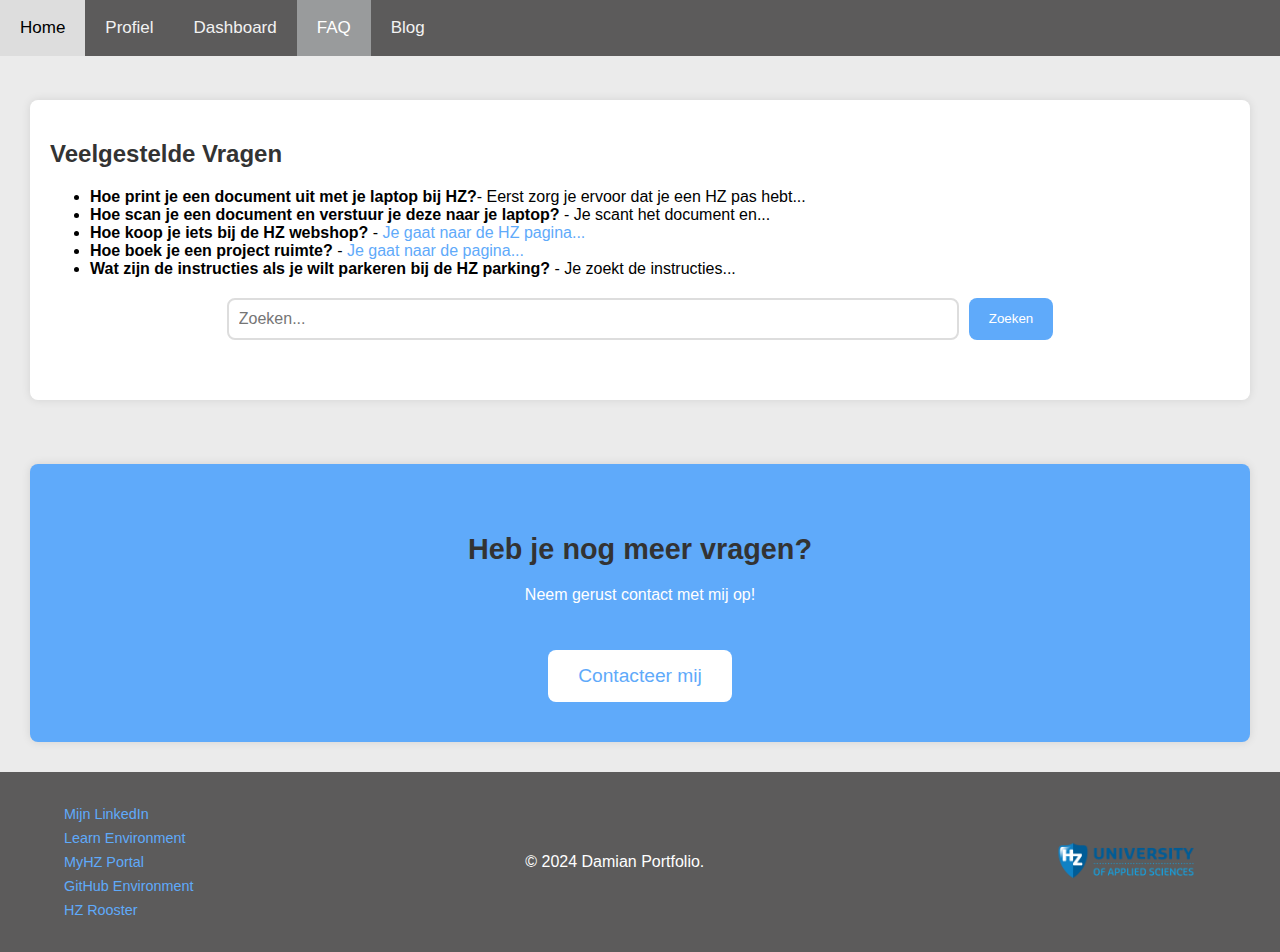
<file: pages/FAQ.html>
<!DOCTYPE html>
<html lang="nl">
  <head>
    <meta charset="UTF-8">
    <meta name="viewport" content="width=device-width, initial-scale=1.0">
    <meta http-equiv="X-UA-Compatible" content="ie=edge">
    <title>FAQ</title>
    <link rel="stylesheet" href="../css/styles.css">
  </head>
  <body>

    <nav>
      <div class="topnav">
        <a href="../index.html">Home</a>
        <a href="profile.html">Profiel</a>
        <a href="dashboard.html">Dashboard</a>
        <a class="active" href="FAQ.html">FAQ</a>
        <a href="blog.html">Blog</a>
      </div>
    </nav>

     <!-- FAQ -->
    <div class="container-faq">
      <section id="faq-list">
        <h2>Veelgestelde Vragen</h2>
        <ul>
          <li><strong>Hoe print je een document uit met je laptop bij HZ?</strong>- Eerst zorg je ervoor dat je een HZ pas hebt...</li>
          <li><strong>Hoe scan je een document en verstuur je deze naar je laptop?</strong> - Je scant het document en...</li>
          <li><strong>Hoe koop je iets bij de HZ webshop?</strong> - <a href="../blogposts/post1.html">Je gaat naar de HZ pagina...</a></li>
          <li><strong>Hoe boek je een project ruimte?</strong> - <a href="../blogposts/post2.html">Je gaat naar de pagina...</a></li>
          <li><strong>Wat zijn de instructies als je wilt parkeren bij de HZ parking?</strong> - Je zoekt de instructies...</li>
        </ul>
      </section>

      <!-- FAQ zoekfunctie -->
      <div class="faq-search-container">
        <input type="text" placeholder="Zoeken...">
        <button type="submit">Zoeken</button>
      </div>
    </div>

    <!-- Call-to-action sectie -->
    <div class="cta-section">
      <h3>Heb je nog meer vragen?</h3>
      <p>Neem gerust contact met mij op!</p>
      <a href="mailto:slui0056@hz.nl?subject=Vraag&body=Beste%20Damian,">Contacteer mij</a>
    </div>

    <footer>
      <div class="footer-container">
          <div class="footer-links">
              <ul>
                  <li><a href="https://www.linkedin.com/in/damian-van-der-sluis/" target="_blank">Mijn LinkedIn</a></li>
                  <li><a href="https://learn.hz.nl" target="_blank">Learn Environment</a></li>
                  <li><a href="https://portal.hz.nl/" target="_blank">MyHZ Portal</a></li>
                  <li><a href="https://github.com/HZ-HBO-ICT" target="_blank">GitHub Environment</a></li>
                  <li><a href="https://apps.hz.nl/rooster/Default.aspx?menu=110239084080170187101166073161084015193018067002" target="_blank">HZ Rooster</a></li>
              </ul>
          </div>
          <p>&copy; 2024 Damian Portfolio.</p>
          <div class="footer-logo">
            <img src="../images/hzlogo.png" alt="HZ Logo">
          </div>
      </div>
    </footer>

  </body>
</html>
</file>
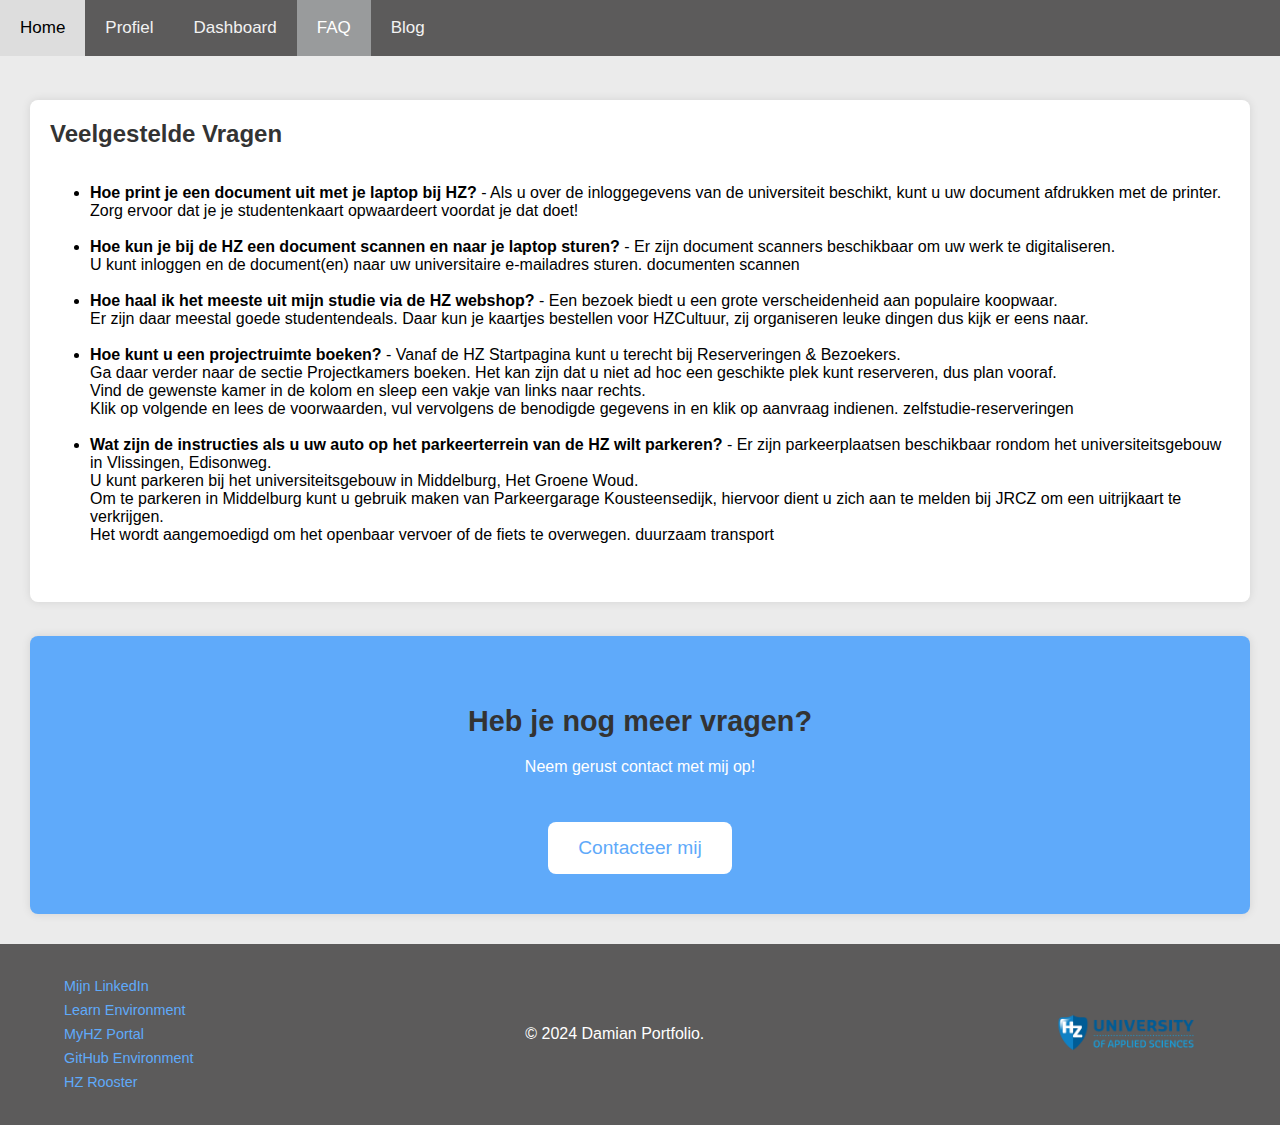
<file: pages/faq.html>
<!DOCTYPE html>
<html lang="nl">
  <head>
    <meta charset="UTF-8">
    <meta name="viewport" content="width=device-width, initial-scale=1.0">
    <meta http-equiv="X-UA-Compatible" content="ie=edge">
    <title>FAQ</title>
    <link rel="stylesheet" href="../css/styles.css">
    <link rel="stylesheet" href="../css/faq.css">
  </head>
  <body>
  <main>
    <nav>
      <div class="topnav">
        <a href="../index.html">Home</a>
        <a href="profile.html">Profiel</a>
        <a href="dashboard.html">Dashboard</a>
        <a class="active" href="faq.html">FAQ</a>
        <a href="blog.html">Blog</a>
      </div>
    </nav>

    <!-- FAQ -->
    <div class="container-faq">
      <section id="faq-list">
        <h2>Veelgestelde Vragen</h2>
        <ul>
          <li><strong>Hoe print je een document uit met je laptop bij HZ?</strong> - Als u over de inloggegevens van de universiteit beschikt, kunt u uw document afdrukken met de printer. 
            <br>Zorg ervoor dat je je studentenkaart opwaardeert voordat je dat doet!</li><br>

          <li><strong>Hoe kun je bij de HZ een document scannen en naar je laptop sturen?</strong> - Er zijn document scanners beschikbaar om uw werk te digitaliseren.<br>
            U kunt inloggen en de document(en) naar uw universitaire e-mailadres sturen.
            documenten scannen</li><br>

          <li><strong>Hoe haal ik het meeste uit mijn studie via de HZ webshop?</strong> - Een bezoek biedt u een grote verscheidenheid aan populaire koopwaar.<br>
            Er zijn daar meestal goede studentendeals. Daar kun je kaartjes bestellen voor HZCultuur, zij organiseren leuke dingen
            dus kijk er eens naar.</a></li><br>

          <li><strong>Hoe kunt u een projectruimte boeken?</strong> - Vanaf de HZ Startpagina kunt u terecht bij Reserveringen & Bezoekers.<br>
            Ga daar verder naar de sectie Projectkamers boeken. Het kan zijn dat u niet ad hoc een geschikte plek kunt reserveren, dus plan vooraf.<br>
            Vind de gewenste kamer in de kolom en sleep een vakje van links naar rechts.<br>
            Klik op volgende en lees de voorwaarden, vul vervolgens de benodigde gegevens in en klik op aanvraag indienen.
            zelfstudie-reserveringen</a></li><br>

          <li><strong> Wat zijn de instructies als u uw auto op het parkeerterrein van de HZ wilt parkeren?</strong> - Er zijn parkeerplaatsen beschikbaar rondom het universiteitsgebouw in Vlissingen, Edisonweg.<br> 
            U kunt parkeren bij het universiteitsgebouw in Middelburg, Het Groene Woud.<br> 
            Om te parkeren in Middelburg kunt u gebruik maken van
            Parkeergarage Kousteensedijk, hiervoor dient u zich aan te melden bij JRCZ om een ​​uitrijkaart te verkrijgen.<br> 
            Het wordt aangemoedigd om het openbaar vervoer of de fiets te overwegen.
            duurzaam transport</li><br>
        </ul>
      </section>
    </div>

    <!-- Call-to-action sectie -->
    <div class="cta-section"> 
      <h3>Heb je nog meer vragen?</h3>
      <p>Neem gerust contact met mij op!</p>
      <a href="mailto:slui0056@hz.nl?subject=Vraag&body=Beste%20Damian,">Contacteer mij</a>
    </div>

    <footer>
      <div class="footer-container">
          <div class="footer-links">
            <aside>
              <ul>
                  <li><a href="https://www.linkedin.com/in/damian-van-der-sluis/" target="_blank">Mijn LinkedIn</a></li>
                  <li><a href="https://learn.hz.nl" target="_blank">Learn Environment</a></li>
                  <li><a href="https://portal.hz.nl/" target="_blank">MyHZ Portal</a></li>
                  <li><a href="https://github.com/HZ-HBO-ICT" target="_blank">GitHub Environment</a></li>
                  <li><a href="https://apps.hz.nl/rooster/Default.aspx?menu=110239084080170187101166073161084015193018067002" target="_blank">HZ Rooster</a></li>
              </ul>
            </aside>
          </div>
          <p>&copy; 2024 Damian Portfolio.</p>
          <div class="footer-logo">
            <img src="../images/hzlogo.png" alt="HZ Logo">
          </div>
      </div>
    </footer>
  </main>
  </body>
</html>
</file>
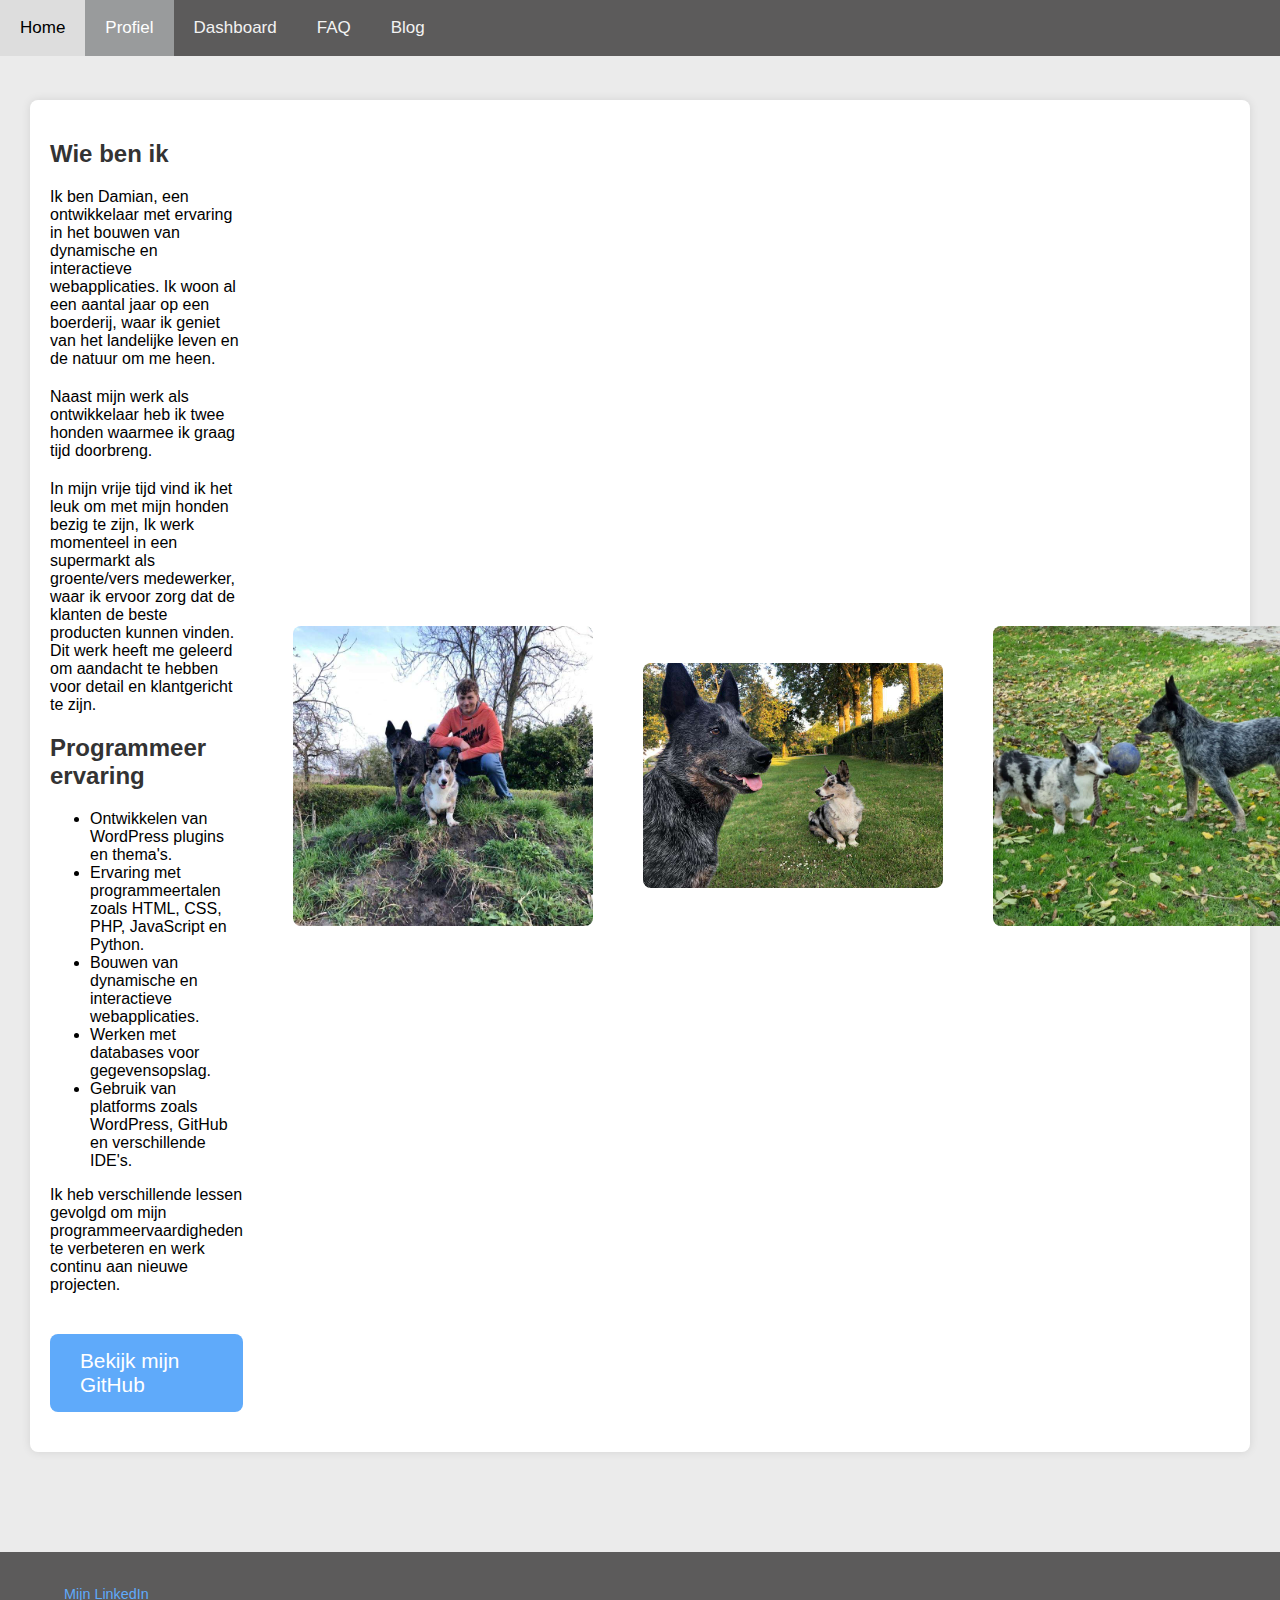
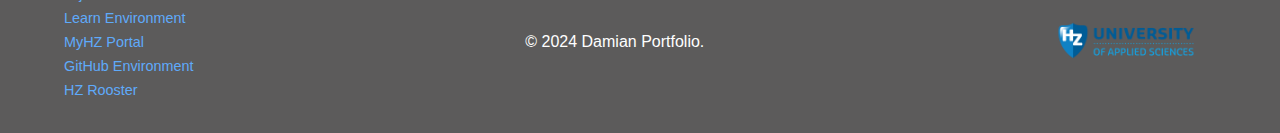
<file: pages/profile.html>
<!DOCTYPE html>
<html lang="nl">
  <head>
    <meta charset="UTF-8">
    <meta name="viewport" content="width=device-width, initial-scale=1.0">
    <meta http-equiv="X-UA-Compatible" content="ie=edge">
    <title>Profiel</title>
    <link rel="stylesheet" href="../css/styles.css">
    <link rel="stylesheet" href="../css/profile.css">
  </head>
  <body>
    <main>
      <nav>
        <div class="topnav">
          <a href="../index.html">Home</a>
          <a class="active" href="profile.html">Profiel</a>
          <a href="dashboard.html">Dashboard</a>
          <a href="faq.html">FAQ</a>
          <a href="blog.html">Blog</a>
        </div>
      </nav>

      <div class="container">
        <section id="profile-experience" class="content-with-image">
          <div class="text-section">
            <h2>Wie ben ik</h2>
            <p>Ik ben Damian, een ontwikkelaar met ervaring in het bouwen van dynamische en interactieve webapplicaties. Ik woon al een aantal jaar op een boerderij, waar ik geniet van het landelijke leven en de natuur om me heen.</p>
            <p>Naast mijn werk als ontwikkelaar heb ik twee honden waarmee ik graag tijd doorbreng.</p>
            <p>In mijn vrije tijd vind ik het leuk om met mijn honden bezig te zijn, Ik werk momenteel in een supermarkt als groente/vers medewerker, waar ik ervoor zorg dat de klanten de beste producten kunnen vinden. Dit werk heeft me geleerd om aandacht te hebben voor detail en klantgericht te zijn.</p>
            <h2>Programmeer ervaring</h2>
            <ul>
              <li>Ontwikkelen van WordPress plugins en thema's.</li>
              <li>Ervaring met programmeertalen zoals HTML, CSS, PHP, JavaScript en Python.</li>
              <li>Bouwen van dynamische en interactieve webapplicaties.</li>
              <li>Werken met databases voor gegevensopslag.</li>
              <li>Gebruik van platforms zoals WordPress, GitHub en verschillende IDE's.</li>
            </ul>
            <p>Ik heb verschillende lessen gevolgd om mijn programmeervaardigheden te verbeteren en werk continu aan nieuwe projecten.</p>
            <p><a href="https://github.com/DSlui0056" target="_blank" class="btn">Bekijk mijn GitHub</a></p>
          </div>
          <img src="../images/foto1.jpg" alt="Afbeelding van Honden" class="profile-image">
          <img src="../images/achtergrond2.jpg" alt="Afbeelding van Honden" class="profile-image">
          <img src="../images/profiel.jpg" alt="Afbeelding van Honden" class="profile-image">
        </section>
      </div>

      <footer>
        <div class="footer-container">
            <div class="footer-links">
                <ul>
                    <li><a href="https://www.linkedin.com/in/damian-van-der-sluis/" target="_blank">Mijn LinkedIn</a></li>
                    <li><a href="https://learn.hz.nl" target="_blank">Learn Environment</a></li>
                    <li><a href="https://portal.hz.nl/" target="_blank">MyHZ Portal</a></li>
                    <li><a href="https://github.com/HZ-HBO-ICT" target="_blank">GitHub Environment</a></li>
                    <li><a href="https://apps.hz.nl/rooster/Default.aspx?menu=110239084080170187101166073161084015193018067002" target="_blank">HZ Rooster</a></li>
                </ul>
            </div>
            <p>&copy; 2024 Damian Portfolio.</p>
            <div class="footer-logo">
                <img src="../images/hzlogo.png" alt="HZ Logo">
            </div>
        </div>
      </footer>
    </main>
  </body>
</html>
</file>
<file: css/styles.css>
/* Algemene stijlen */

body {
  font-family: Verdana, Geneva, Tahoma, sans-serif;
  margin: 0;
  padding: 0;
  background-color: #e9e9e9ea;
  display: flex;
  flex-direction: column;
  min-height: 100vh;
}

h1, h2, h3 {
  color: #333;
}

a {
  color: #5faafa;
  text-decoration: none;
}

a:hover {
  text-decoration: underline;
}

/* Menubalk */

.topnav {
  position: fixed;
  top: 0;
  left: 0;
  width: 100%;
  background-color: #5c5b5b;
  overflow: hidden;
  z-index: 1000;
  margin-bottom: 30px;
  padding: 0px 0;
}

.topnav a {
  float: left;
  color: #f2f2f2;
  text-align: center;
  padding: 18px 20px;
  text-decoration: none;
  font-size: 17px;
}

.topnav a:hover {
  background-color: #ddd;
  color: black;
}

.topnav a.active {
  background-color: #999b9c;
  color: white;
}


/* Container */

.container {
  flex-grow: 1;
  margin: 30px;
  padding: 20px;
  background-color: white;
  border-radius: 8px;
  box-shadow: 0 0 10px rgba(0, 0, 0, 0.1);
  margin-top: 100px;
  margin-bottom: 100px;
}


/* FAQ pagina */

.container-faq {
  margin: 30px;
  padding: 20px;
  background-color: white;
  border-radius: 8px;
  box-shadow: 0 0 10px rgba(0, 0, 0, 0.1);
  margin-top: 100px;
  margin-bottom: 34px;
}

.faq-search-container {
  display: flex;
  justify-content: center;
  margin-bottom: 40px;
}

.faq-search-container input[type="text"] {
  width: 60%;
  padding: 10px;
  border: 2px solid #ddd;
  border-radius: 8px;
  font-size: 1em;
}

.faq-search-container button {
  padding: 10px 20px;
  margin-left: 10px;
  background-color: #5faafa;
  color: white;
  border: none;
  border-radius: 8px;
  cursor: pointer;
}

.faq-search-container button:hover {
  background-color: #4a90d0;
}

.cta-section {
  text-align: center;
  background-color: #5faafa;
  color: white;
  padding: 40px;
  border-radius: 8px;
  box-shadow: 0 0 10px rgba(0, 0, 0, 0.1);
  margin-bottom: 100px;
  margin: 30px;
}

.cta-section h3 {
  margin-bottom: 20px;
  font-size: 1.8em;
}

.cta-section a {
  background-color: white;
  color: #5faafa;
  padding: 15px 30px;
  text-decoration: none;
  border-radius: 8px;
  font-size: 1.2em;
  display: inline-block;
  margin-top: 30px;
}

.cta-section a:hover {
  background-color: #4a90d0;
  color: white;
}

#faq-list ul {
  margin-bottom: 20px;
}

/* Profiel afbeelding en tekst */

.content-with-image {
  display: flex;
  align-items: center;
  justify-content: space-between;
}

.text-section {
  flex: 1;
}

.text-section p {
  margin-bottom: 20px;
}

.text-section .btn {
  background-color: #5faafa;
  color: white;
  padding: 15px 30px;
  text-decoration: none;
  border-radius: 8px;
  font-size: 1.3em;
  display: inline-block;
  margin-top: 20px;
}


.profile-image {
  width: 100%;
  max-width: 300px;
  border-radius: 8px;
  margin-left: 30px;
  margin-right: 50px;
}

/* Homepagina hero sectie met achtergrondafbeelding */

.hero {
  background-image: url('../images/achtergrond1.jpg');
  background-size: cover;
  background-position: center;
  display: flex;
  align-items: center;
  justify-content: center;
  padding: 50px;
}

.hero .container {
  background-color: white;
  padding: 150px;
  border-radius: 12px;
  box-shadow: 0 0 20px rgba(0, 0, 0, 0.3);
  text-align: center;
  width: 100%;
  max-width: 800px;
  margin-bottom: 70px;
}

.hero h1 {
  font-size: 3em;
  margin-bottom: 30px;
  color: #333;
}

.hero p {
  font-size: 1.5em;
  color: #555;
  margin-bottom: 30px;
}

.btn {
  background-color: #5faafa;
  color: white;
  padding: 15px 30px;
  text-decoration: none;
  border-radius: 8px;
  font-size: 1.3em;
  margin-top: 20px;
}

.btn:hover {
  background-color: #4a90d0;
  text-decoration: none;
}

.scroll-down {
  display: block;
  margin-top: 20px;
  font-size: 4em; 
  color: #5faafa; 
  text-align: center;
  text-decoration: none;
  transition: color 0.3s ease;
}

.scroll-down:hover {
  color: #4a90d0; 
  cursor: pointer;
}




/* Blog pagina */

.container-blog {
  margin: 30px;
  padding: 20px;
  background-color: white;
  border-radius: 8px;
  box-shadow: 0 0 10px rgba(0, 0, 0, 0.1);
  margin-top: 100px;
  margin-bottom: 80px;
}

#blog-posts h2 {
  font-size: 2em;
  color: #333;
  margin-bottom: 20px;
  text-align: center;
}

.blog-item {
  display: flex;
  align-items: flex-start;
  margin-bottom: 30px;
  padding: 20px;
  border-radius: 8px;
  background-color: #f4f4f4;
  box-shadow: 0 0 10px rgba(0, 0, 0, 0.05);
  transition: transform 0.3s ease; 
}

.blog-item:hover {
  transform: scale(1.02); 
}

.blog-item img {
  width: 200px;
  height: auto;
  border-radius: 8px;
  margin-right: 20px;
  transition: opacity 0.3s ease; 
}

.blog-item:hover img {
  opacity: 0.9; 
}

.blog-content {
  flex: 1;
}

.blog-content h3 {
  font-size: 1.8em;
  margin-bottom: 10px;
  color: #333;
}

.blog-content p {
  font-size: 1.1em;
  color: #555;
  margin-bottom: 20px;
}

.blog-content .btn {
  background-color: #5faafa;
  color: white;
  padding: 10px 20px;
  text-decoration: none;
  border-radius: 8px;
  transition: background-color 0.3s ease;
}

.blog-content .btn:hover {
  background-color: #4a90d0;
}

/* Footer */

footer {
  background-color: #5c5b5b;
  color: white;
  width: 100%;
  padding: 20px 0;
}

.footer-container {
  display: flex;
  justify-content: space-between;
  align-items: center;
  max-width: 1200px;
  margin: 0 auto;
  width: 90%;
  position: relative;
}

.footer-links {
  text-align: left;
  font-size: 0.9em;
}

.footer-links ul {
  list-style-type: none;
  padding: 0;
}

.footer-links ul li {
  margin-bottom: 8px;
}

.footer-links ul li a {
  color: #5faafa;
}

.footer-links ul li a:hover {
  text-decoration: underline;
}

footer p {
  margin: 0;
  font-size: 1em;
  text-align: center;
  position: relative;
}

.footer-logo img {
  width: 180px;
  height: auto;
}



/* Tabel / Dashboard pagina */

table {
  width: 100%;
  border-collapse: collapse;
  margin-bottom: 30px;
}

table th, table td {
  padding: 10px;
  text-align: left;
  border-bottom: 1px solid #ddd;
}

table th {
  background-color: #f4f4f4;
}

#nbsa {
  margin-bottom: 30px;
}

/* Responsive */

@media (max-width: 1024px) {
  .faq-search-container input[type="text"] {
    width: 80%;
  }

  .container,
  .container-faq,
  .container-blog,
  .hero .container {
    margin: 20px;
    padding: 15px;
  }

  .hero h1 {
    font-size: 2.5em;
  }

  .hero p {
    font-size: 1.3em;
  }
}

@media (max-width: 768px) {
  .faq-search-container input[type="text"] {
    width: 90%;
  }

  .faq-search-container {
    flex-direction: column;
  }

  .faq-search-container button {
    margin-top: 10px;
    margin-left: 0;
  }

  .content-with-image {
    flex-direction: column;
  }

  .profile-image {
    margin: 20px 0;
    max-width: 100%;
  }

  .cta-section h3 {
    font-size: 1.5em;
  }

  .cta-section a {
    font-size: 1.1em;
  }

  .blog-item {
    flex-direction: column;
  }

  .blog-item img {
    margin-bottom: 20px;
  }

  .footer-container {
    flex-direction: column;
    text-align: center;
  }
}


@media (max-width: 768px) {
  .footer-container {
    flex-direction: column;
    text-align: center;
  }

  .footer-links {
    margin-bottom: 20px;
  }

  .footer-logo {
    margin-top: 20px;
  }
}


@media (max-width: 480px) {
  .faq-search-container input[type="text"] {
    width: 100%;
  }

  .hero h1 {
    font-size: 2em;
  }

  .hero p {
    font-size: 1.1em;
  }

  .btn {
    padding: 10px 20px;
    font-size: 1em;
  }

  .cta-section {
    padding: 30px;
  }

  .cta-section h3 {
    font-size: 1.3em;
  }

  .cta-section a {
    padding: 10px 20px;
  }

  .blog-content h3 {
    font-size: 1.5em;
  }

  .footer-logo img {
    width: 150px;
  }
}
</file>
<file: css/home.css>
/* Homepagina hero sectie met achtergrondafbeelding */

  .hero {
      background-image: url('../images/achtergrond1.jpg');
      background-size: cover;
      background-position: center;
      display: flex;
      align-items: center;
      justify-content: center;
      padding: 50px;
  }
    
  .hero .container {
    background-color: white;
    padding: 150px;
    border-radius: 12px;
    box-shadow: 0 0 20px rgba(0, 0, 0, 0.3);
    text-align: center;
    width: 100%;
    max-width: 800px;
    margin-bottom: 70px;
  }
  
  .hero h1 {
    font-size: 3em;
    margin-bottom: 30px;
    color: #333;
  }
  
  .hero p {
    font-size: 1.5em;
    color: #555;
    margin-bottom: 30px;
  }

  .scroll-down {
    display: block;
    margin-top: 20px;
    font-size: 4em; 
    color: #5faafa; 
    text-align: center;
    text-decoration: none;
    transition: color 0.3s ease;
  }
  
  .scroll-down:hover {
    color: #4a90d0; 
    cursor: pointer;
  }
  

#motivatie-experience {
  margin-bottom: 70px; 
}

.content-with-image {
  display: flex;
  align-items: center;
  justify-content: space-between;
}

.motivatie-img {
  width: 100%;
  max-width: 400px; 
  border-radius: 8px;
  box-shadow: 0 0 10px rgba(0, 0, 0, 0.1); 
}
</file>
<file: css/blog.css>
/* Blog pagina */

.container-blog {
    margin: 30px;
    padding: 20px;
    background-color: white;
    border-radius: 8px;
    box-shadow: 0 0 10px rgba(0, 0, 0, 0.1);
    margin-top: 100px;
    margin-bottom: 80px;
  }
  
  #blog-posts h2 {
    font-size: 2em;
    color: #333;
    margin-bottom: 20px;
    text-align: center;
  }
  
  .blog-item {
    display: flex;
    align-items: flex-start;
    margin-bottom: 30px;
    padding: 20px;
    border-radius: 8px;
    background-color: #f4f4f4;
    box-shadow: 0 0 10px rgba(0, 0, 0, 0.05);
    transition: transform 0.3s ease; 
  }
  
  .blog-item:hover {
    transform: scale(1.02); 
  }
  
  .blog-item img {
    width: 200px;
    height: auto;
    border-radius: 8px;
    margin-right: 20px;
    transition: opacity 0.3s ease; 
  }
  
  .blog-item:hover img {
    opacity: 0.9; 
  }
  
  .blog-content {
    flex: 1;
  }
  
  .blog-content h3 {
    font-size: 1.8em;
    margin-bottom: 10px;
    color: #333;
  }
  
  .blog-content p {
    font-size: 1.1em;
    color: #555;
    margin-bottom: 20px;
  }
  
  .blog-content .btn {
    background-color: #5faafa;
    color: white;
    padding: 10px 20px;
    text-decoration: none;
    border-radius: 8px;
    transition: background-color 0.3s ease;
  }
  
  .blog-content .btn:hover {
    background-color: #4a90d0;
  }
</file>
<file: css/dashboard.css>
/* Tabel / Dashboard pagina */

table {
  width: 100%;
  border-collapse: collapse;
  margin-bottom: 30px;
}

table th,
table td {
  padding: 10px;
  text-align: left;
  border-bottom: 1px solid #ddd;
}

table th {
  background-color: #f4f4f4;
}

#nbsa {
  margin-bottom: 30px;
}

.grade-sufficient {
  background-color: #d4edda;
  color: #155724;
}

.grade-insufficient {
  background-color: #f8d7da;
  color: #721c24;
}

.grade-incomplete {
  background-color: #fff3cd;
  color: #856404;
}

/* popup formulier */
.popup {
  display: none; 
  position: fixed; 
  z-index: 1; 
  left: 0;
  top: 0;
  width: 100%; 
  height: 100%; 
  overflow: auto; 
  background-color: rgb(0,0,0); 
  background-color: rgba(0,0,0,0.4); 
}

.popup-content {
  background-color: #fefefe;
  margin: 15% auto; 
  padding: 20px;
  border: 1px solid #888;
  width: 80%; 
  border-radius: 8px; 
  box-shadow: 0 4px 8px rgba(0, 0, 0, 0.2); 
}

.popup h2 {
  margin-bottom: 20px; 
}

input[type="text"],
input[type="number"] {
  width: 98%; 
  padding: 10px; 
  margin: 8px 0; 
  border: 1px solid #ccc; 
  border-radius: 4px; 
}

input[type="text"]:focus,
input[type="number"]:focus {
  border-color: #007BFF; 
  outline: none; 
}

.close {
  cursor: pointer; 
}

.delete-btn {
  background: none;
  border: none;
  color: red;
  cursor: pointer;
  font-size: 20px;
}

.delete-btn:hover {
  color: darkred;
}


.delete-btn i {
  font-size: 20px; 
}


.edit-btn {
  background: none;
  border: none;
  color: #5faafa;
  cursor: pointer;
  font-size: 20px;
}

.edit-btn:hover {
  color: #4a90d0;
}

.edit-btn i {
  font-size: 20px; 
}
</file>
<file: css/faq.css>
/* FAQ pagina */

.container-faq {
  margin: 30px;
  padding: 20px;
  background-color: white;
  border-radius: 8px;
  box-shadow: 0 0 10px rgba(0, 0, 0, 0.1);
  margin-top: 100px;
  margin-bottom: 34px;
}

.faq-search-container {
  display: flex;
  justify-content: center; 
  margin-bottom: 20px; 
}

.faq-search-container input[type="text"] {
  width: 60%;
  padding: 10px;
  border: 2px solid #ddd;
  border-radius: 8px;
  font-size: 1em;
}

.faq-search-container button {
  padding: 10px 20px; 
  margin-left: 10px;
  background-color: #5faafa;
  color: white;
  border: none;
  border-radius: 8px;
  cursor: pointer;
}

.faq-search-container button:hover {
  background-color: #4a90d0;
}

.cta-section {
  text-align: center;
  background-color: #5faafa;
  color: white;
  padding: 40px;
  border-radius: 8px;
  box-shadow: 0 0 10px rgba(0, 0, 0, 0.1);
  margin-bottom: 100px;
  margin: 30px;
}

.cta-section h3 {
  margin-bottom: 20px;
  font-size: 1.8em;
}

.cta-section a {
  background-color: white;
  color: #5faafa;
  padding: 15px 30px;
  text-decoration: none;
  border-radius: 8px;
  font-size: 1.2em;
  display: inline-block;
  margin-top: 30px;
}

.cta-section a:hover {
  background-color: #4a90d0;
  color: white;
}

#faq-list {
  display: flex;
  flex-direction: column;
}

#faq-list h2 {
  margin-top: 0; 
  margin-bottom: 20px; 
}
</file>
<file: css/profile.css>
/* Profiel afbeelding en tekst */

.content-with-image {
    display: flex;
    align-items: center;
    justify-content: space-between;
  }
  
  .text-section {
    flex: 1;
    margin-right: 20px;
  }
  
  .text-section p {
    margin-bottom: 20px;
  }
 
  #profile-experience .profile-image {
    width: 400px; 
    height: auto;
    border-radius: 8px;
    margin-right: 20px;
    transition: opacity 0.3s ease, transform 0.3s ease; 
  }
  
  #profile-experience .profile-image:hover {
    opacity: 0.9; 
    transform: scale(1.15); 
  }
  
  .profile-image {
    width: 100%;
    max-width: 300px;
    border-radius: 8px;
    margin-left: 30px;
    margin-right: 50px;
  }
</file>
